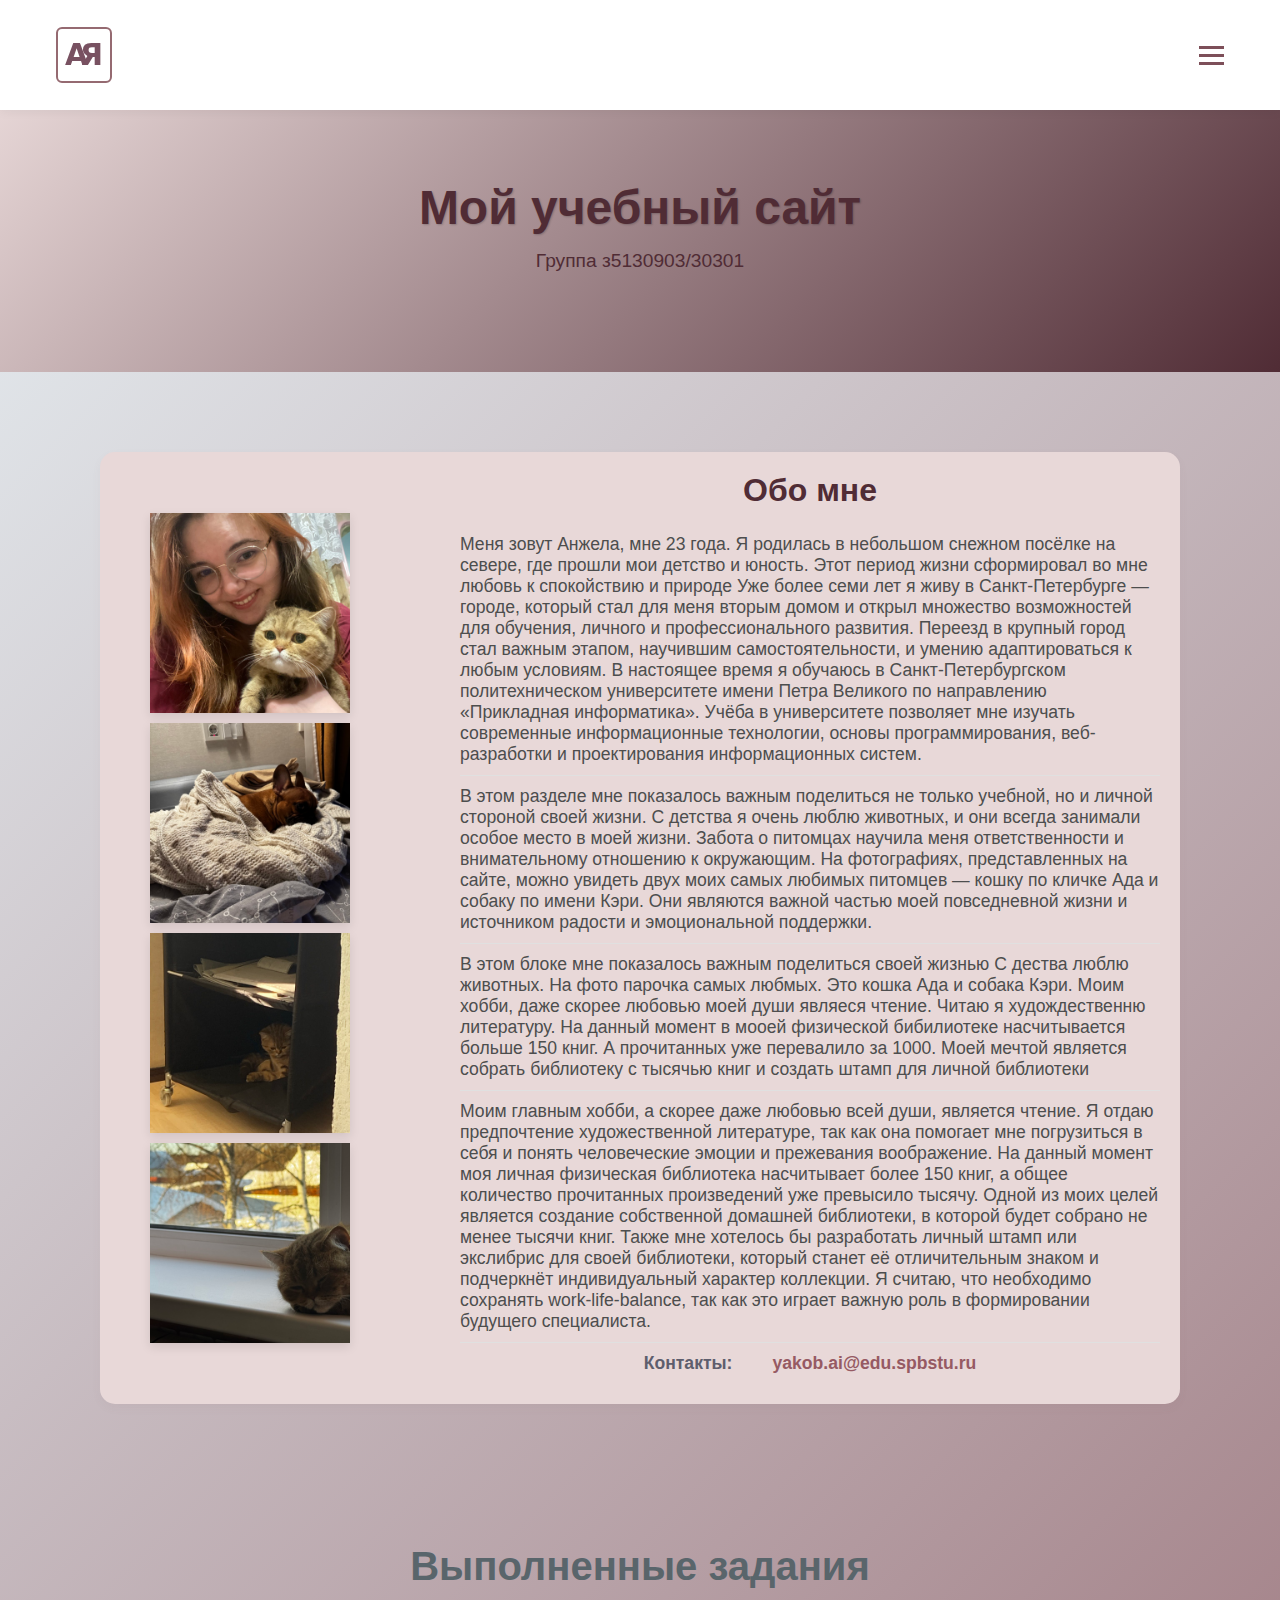
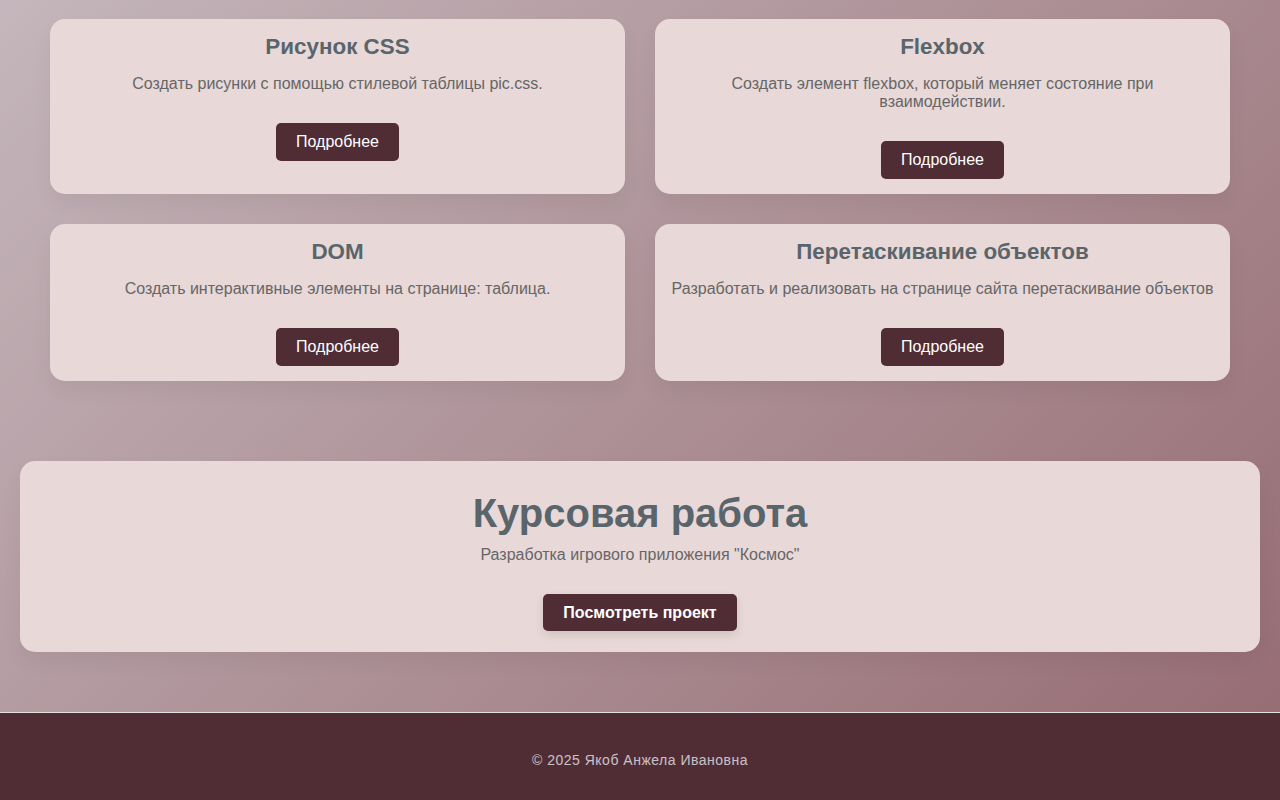
<file: index.html>
<!DOCTYPE html>
<html lang="ru">
<head>
  <meta charset="UTF-8">
  <meta name="viewport" content="width=device-width, initial-scale=1.0">
  <title>Сайт Якоб Анжелы</title>
  <link rel="stylesheet" href="css/style.css">
</head>
<body>
  <header class="header">
    <div class="container">
    <div class="logo">
         <a href="index.html" class="logo-mark">
            <span class="logo-letter a">А</span>
            <span class="logo-letter ya">Я</span>
        </a>
    </div>

   <nav class="burger-menu">
            <button class="burger-toggle">
                <span></span>
                <span></span>
                <span></span>
            </button>
            <ul class="menu-items">
                <li><a href="#about">Обо мне</a></li>
                <li><a href="#tasks">Задания</a></li>
                <li><a href="#project">Курсовая работа</a></li>
            </ul>
    </nav>

    </header>
    <section class="hero-section">
        <h1>Мой учебный сайт</h1>
        <p>Группа з5130903/30301 <br />
        </p>
    </section>

    <section id="about" class="about-section">
        <div class="about-content">
            <div class="about-jpg">
                <img src="assets/me.jpeg" alt="фото">
                <img src="assets/Keri1.jpg" alt="фото1">
                <img src="assets/Ada1.jpg" alt="фото2">
                <img src="assets/ada.jpg" alt="фото3">
            </div>    

            <div class="about-text">
                <ul class="about">
                    <h2>Обо мне</h2>
                </ul>
                <ul class="about-list">
                    <li>Меня зовут Анжела, мне 23 года. Я родилась в небольшом снежном посёлке на севере, где прошли мои детство и юность. 
                        Этот период жизни сформировал во мне любовь к спокойствию и природе Уже более семи лет я живу в Санкт-Петербурге — городе, который стал для меня вторым домом 
                        и открыл множество возможностей для обучения, личного и профессионального развития. 
                        Переезд в крупный город стал важным этапом, научившим самостоятельности, и умению адаптироваться к любым условиям.
                        В настоящее время я обучаюсь в Санкт-Петербургском политехническом университете имени Петра Великого по направлению «Прикладная информатика». 
                        Учёба в университете позволяет мне изучать современные информационные технологии, основы программирования, веб-разработки и проектирования информационных систем.
                    </li>
                    <li>
                        В этом разделе мне показалось важным поделиться не только учебной, но и личной стороной своей жизни. 
                        С детства я очень люблю животных, и они всегда занимали особое место в моей жизни. 
                        Забота о питомцах научила меня ответственности и внимательному отношению к окружающим. 
                        На фотографиях, представленных на сайте, можно увидеть двух моих самых любимых питомцев — 
                        кошку по кличке Ада и собаку по имени Кэри. Они являются важной частью моей повседневной жизни и источником радости и эмоциональной поддержки.
                    </li> 
                    <li>
                        В этом блоке мне показалось важным поделиться своей жизнью
                        С дества люблю животных.  На фото парочка самых любмых. Это кошка Ада и собака Кэри. Моим хобби, даже скорее любовью моей души являеся чтение. Читаю я худождественню литературу. 
                        На данный момент в мооей физической бибилиотеке насчитывается больше 150 книг. А прочитанных уже перевалило за 1000.
                        Моей мечтой является собрать библиотеку с тысячью книг и создать штамп для личной библиотеки
                    </li>  
                    <li>  
                        Моим главным хобби, а скорее даже любовью всей души, является чтение. 
                        Я отдаю предпочтение художественной литературе, так как она помогает мне погрузиться в себя и понять человеческие эмоции и прежевания воображение.
                        На данный момент моя личная физическая библиотека насчитывает более 150 книг, а общее количество прочитанных произведений уже превысило тысячу.
                        Одной из моих целей является создание собственной домашней библиотеки, в которой будет собрано не менее тысячи книг. 
                        Также мне хотелось бы разработать личный штамп или экслибрис для своей библиотеки, который станет её отличительным знаком и подчеркнёт индивидуальный характер коллекции. 
                        Я считаю, что необходимо сохранять work-life-balance, так как это играет важную роль в формировании будущего специалиста.</li>
                    <li><strong>Контакты:</strong> <a
                            href="mailto:yakob.ai@edu.spbstu.ru">yakob.ai@edu.spbstu.ru</a></li>
                </ul>
            </div>
           
        </div>
    </section>


    <section id="tasks" class="task-preview">
        <h2>Выполненные задания</h2>
        <div class="task-grid">
            <div class="task-card">
                <h3>Рисунок CSS</h3>
                <p>Создать рисунки с помощью стилевой таблицы pic.css.</p>
                <a href="page/task2/task2.html" class="button">Подробнее</a>
            </div>
            <div class="task-card">
                <h3>Flexbox</h3>
                <p>Создать элемент flexbox, который меняет состояние при взаимодействии.</p>
                <a href="page/task3/task3.html" class="button">Подробнее</a>
            </div>
            <div class="task-card">
                <h3>DOM</h3>
                <p>Создать интерактивные элементы на странице: таблица.</p>
                <a href="page/task4/task4.html" class="button">Подробнее</a>
            </div>

            <div class="task-card">
                <h3>Перетаскивание объектов </h3>
                <p>Разработать и реализовать на странице сайта перетаскивание объектов</p>
                <a href="page/task5/task5.html" class="button">Подробнее</a>
            </div>

        </div>

        <section id="project" class="course-project">
            <h2>Курсовая работа</h2>
            <p>Разработка игрового приложения "Космос"</p>
            <a href="page/course_project/Game_Iakob_Space/index.html" class=" button">Посмотреть проект</a>
        </section>
    </section>


  <footer class="footer">
    <div class="container">
      <p>© 2025 Якоб Анжела Ивановна</p>
    </div>
  </footer>

    <script src="js/burger.js"></script>
</body>

</html>
</file>
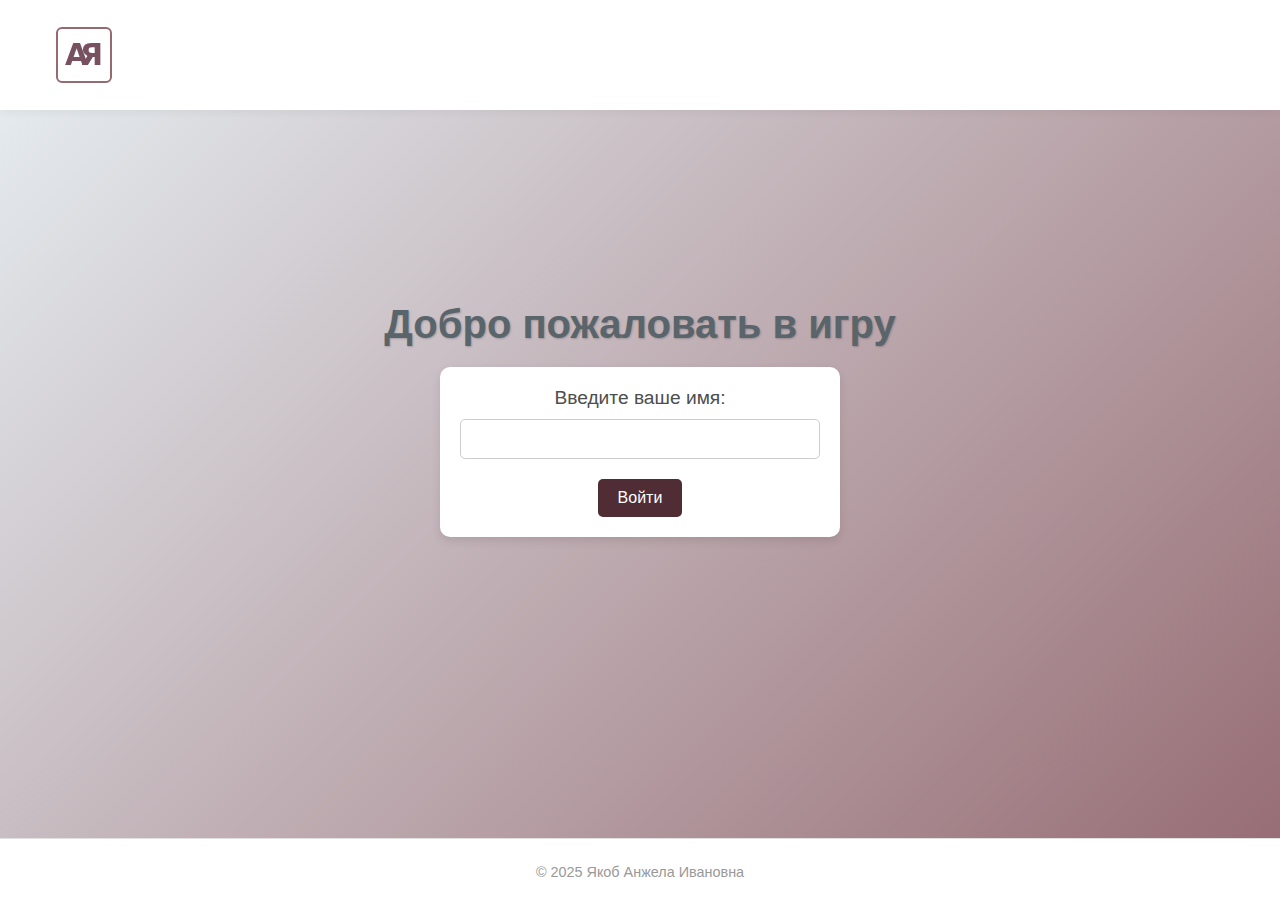
<file: page/course_project/Game_Iakob_Space/index.html>
<!DOCTYPE html>
<html lang="ru">

<head>
    <meta charset="UTF-8">
    <meta name="viewport" content="width=device-width, initial-scale=1.0">
    <title>Сайт Якоб Анжелы</title>
    <link rel="stylesheet" href="css/styles.css">
    
</head>


<body>
    <header class="header">
    <div class="container">
    <div class="logo">
        <a href="../../../index.html" class="logo-mark">
            <span class="logo-letter a">А</span>
            <span class="logo-letter ya">Я</span>
        </a>
    </div>
    </div>
    </header>
    <main>
        <section class="auth-section">
            <h1>Добро пожаловать в игру</h1>
            <form id="auth-form">
                <label for="username">Введите ваше имя:</label>
                <input type="text" id="username" name="username" required minlength="3" maxlength="20">
                <button type="submit">Войти</button>
            </form>
        </section>
    </main>

    <footer>
        <p> © 2025 Якоб Анжела Ивановна</p>
    </footer>
    <script src="js/auth.js"></script>
</body>

</html>
</file>
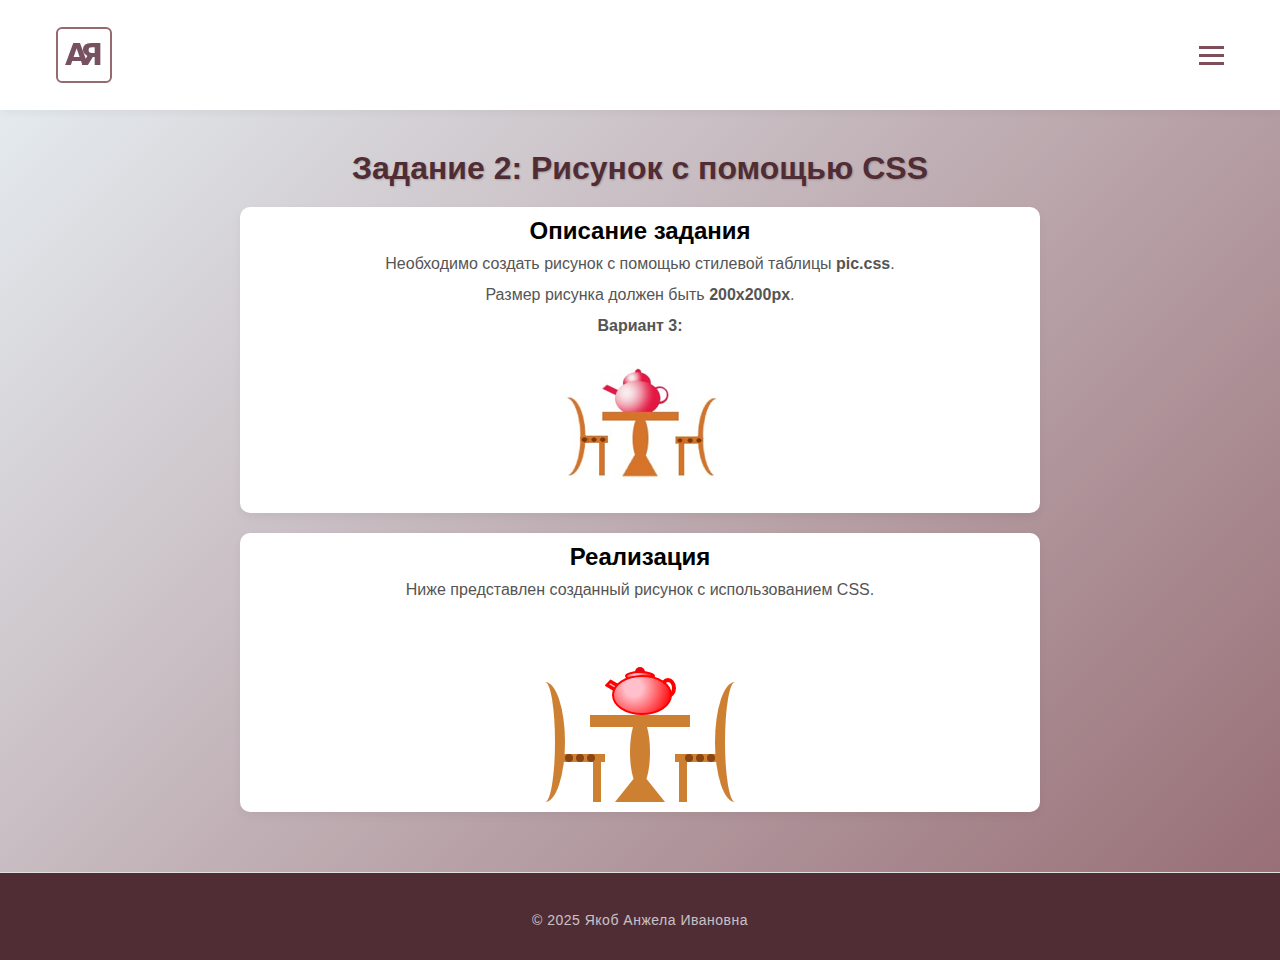
<file: page/task2/task2.html>
<!DOCTYPE html>
<html lang="ru">
<head>
  <meta charset="UTF-8">
  <meta name="viewport" content="width=device-width, initial-scale=1.0">
  <title>Задание 2. Рисунок CSS</title>
  <link rel="stylesheet" href="../../css/style.css">
  <link rel="stylesheet" href="css/task2.css">
  <link rel="stylesheet" href="css/pic.css">
</head>
<body>
  <header class="header">
     <a href="../../index.html" class="logo"></a>
    <div class="container">
    <div class="logo">
       <a href="../../index.html" class="logo-mark">
            <span class="logo-letter a">А</span>
            <span class="logo-letter ya">Я</span>
        </a>
    </div>

   <nav class="burger-menu">
            <button class="burger-toggle">
                <span></span>
                <span></span>
                <span></span>
            </button>
            <ul class="menu-items">
                <li><a href="../../index.html">Главная</a></li>
                <li><a href="../../index.html#about">Обо мне</a></li>
                <li><a href="../../index.html#tasks">Задания</a></li>
                <li><a href="../../index.html#project">Курсовая работа</a></li>
            </ul>
    </nav>
    </header>

  <main id="content" style="margin-top: 150px;margin-bottom: 40px; text-align: center;">
    <h1>Задание 2: Рисунок с помощью CSS</h1>

    <section class="task-description">
        <h2>Описание задания</h2>
        <p>Необходимо создать рисунок с помощью стилевой таблицы <strong>pic.css</strong>.</p>
        <p>Размер рисунка должен быть <strong>200x200px</strong>.</p>
        <p><strong>Вариант 3:</strong></p>
        <img src="../../assets/var3.png" alt="Пример рисунка задания" style="max-width: 200px; margin: 20px auto;">
    </section>

    <section class="task-implementation">
        <h2>Реализация</h2>
        <p>Ниже представлен созданный рисунок с использованием CSS.</p>

<div class="result">    
        <div class="content">
      <div class="chair">
        <div class="chair-back"></div>
        <div class="chair-seat"></div>
        <div class="chair-nails"></div>
        <div class="chair-leg"></div>
      </div>

      <div class="center-group">
        <div class="teapot">
          <div class="teapot-lid-handle"></div>
          <div class="teapot-lid-body"></div>
          <div class="teapot-body">
            <div class="teapot-spout"></div>
            <div class="teapot-volume"></div>
            <div class="teapot-handle"></div>
          </div>
        </div>
        <div class="table">
          <div class="table-top"></div>
          <div class="table-leg"></div>
          <div class="table-stand"></div>
        </div>
      </div>

      <div class="chair chair-mirror">
        <div class="chair-back"></div>
        <div class="chair-seat"></div>
        <div class="chair-nails"></div>
        <div class="chair-leg"></div>
      </div>
    </div>
    
    </section>
  </main>

    <footer class="footer">
        <div class="container">
            <p>© 2025 Якоб Анжела Ивановна</p>
        </div>
    </footer>
    <script src="../../js/burger.js"></script>
</body>

</html>
</file>
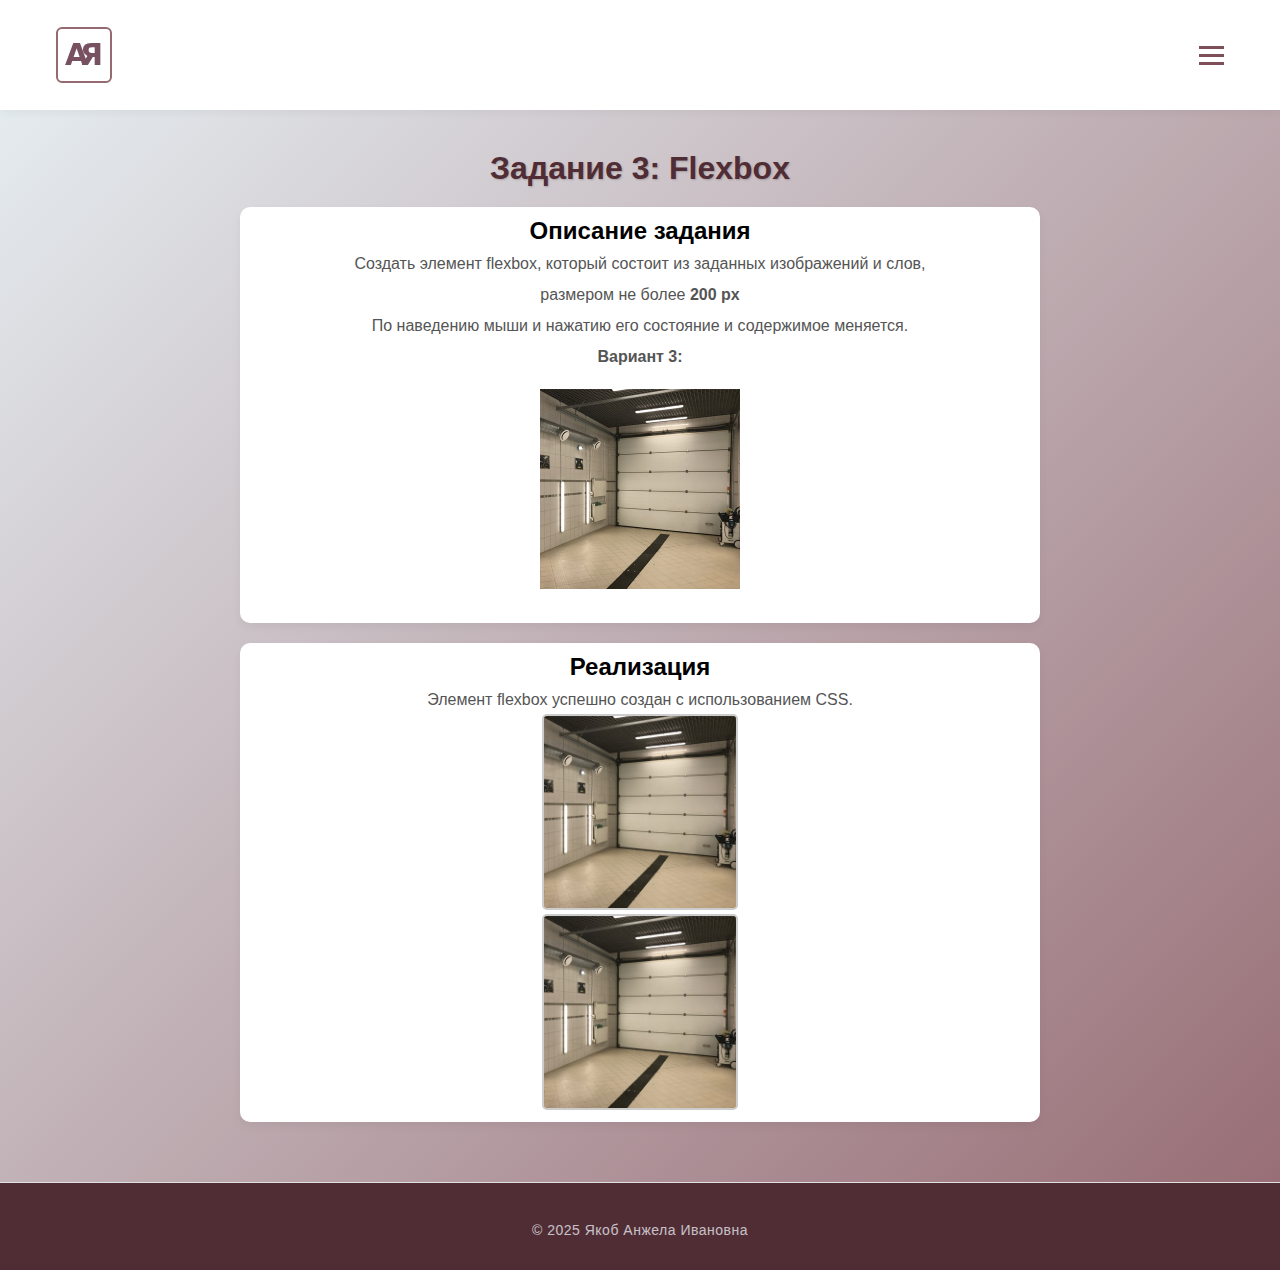
<file: page/task3/task3.html>
<!DOCTYPE html>
<html lang="ru">
<head>
    <meta charset="UTF-8">
    <meta name="viewport" content="width=device-width, initial-scale=1.0">
    <title>Задание 3. Flexbox </title>
    <link rel="stylesheet" href="../../css/style.css">
    <link rel="stylesheet" href="css/task3.css">
</head>
<body>
    <header class="header">
        <div class="container">
        <div class="logo">
            <a href="../../index.html" class="logo-mark">
                <span class="logo-letter a">А</span>
                <span class="logo-letter ya">Я</span>
            </a>
        </div>

   <nav class="burger-menu">
            <button class="burger-toggle">
                <span></span>
                <span></span>
                <span></span>
            </button>
            <ul class="menu-items">
                <li><a href="../../index.html">Главная</a></li>
                <li><a href="../../index.html#about">Обо мне</a></li>
                <li><a href="../../index.html#tasks">Задания</a></li>
                <li><a href="../../index.html#project">Курсовая работа</a></li>
            </ul>
    </nav>
    </div>
    </header>

  <main id="content" style="margin-top: 150px;margin-bottom: 40px; text-align: center;">
    <h1>Задание 3: Flexbox</h1>

    <section class="task-description">
        <h2>Описание задания</h2>
        
        <p>Создать элемент flexbox, который состоит  из заданных изображений и слов,</p> 
        <p> размером не более <strong>200 px</strong></p> 
        <p> По наведению мыши и нажатию его состояние и содержимое меняется.</p>   
        <p><strong>Вариант 3:</strong></p>
        <img src="image/garage.jpg" alt="Пример рисунка задания" style="max-width: 200px; margin: 20px auto;">
    </section>

    <section class="task-implementation">
        <h2>Реализация</h2>
        <p>Элемент flexbox успешно создан с использованием CSS.</p>

    <div class="result">     
        <div class="garage-flex">
        <div class="garage">
           
            <img src="image/avto2.png" alt="Первая машина" class="car1">
            <img src="image/avto3.png" alt="Вторая машина" class="car2">
            <div class="text1">Автомойка "Чистюля"</div>
            <div class="text2">Самая быстрая автомойка</div>
        </div>

  </div>
  </div>
   <div class="result">     
        <div class="garage-flex">
        <div class="garage">
           
            <img src="image/avto2.png" alt="Первая машина" class="car1">
            <img src="image/avto3.png" alt="Вторая машина" class="car2">
            <div class="text1">Автомойка "Чистюля"</div>
            <div class="text2">Самая быстрая автомойка</div>
        </div>

  </div>
  </div>
  </section>
  </main>

    <footer class="footer">
        <div class="container">
            <p>© 2025 Якоб Анжела Ивановна</p>
        </div>
    </footer>
    <script src="../../js/burger.js"></script>
</body>

</html>
</file>
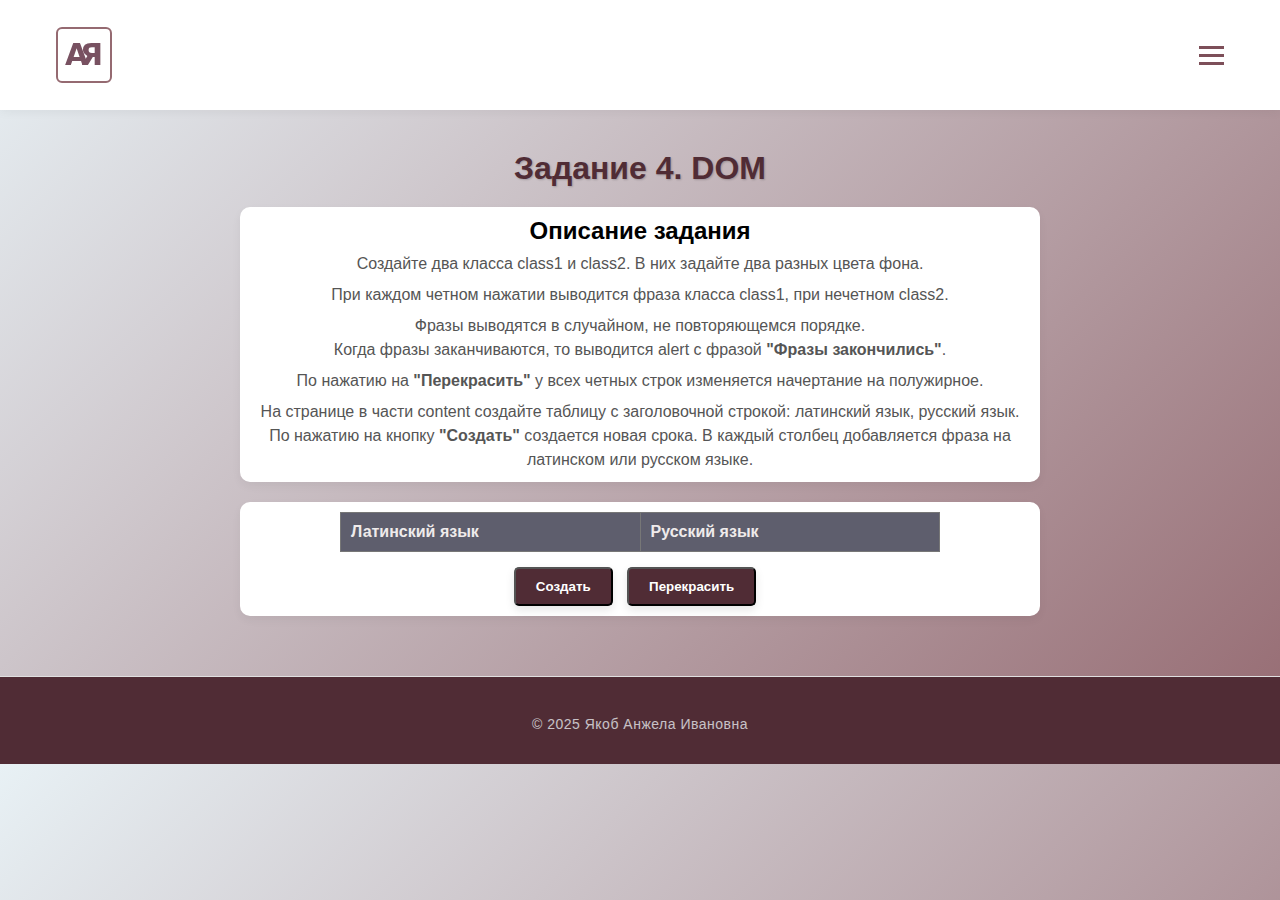
<file: page/task4/task4.html>
<!DOCTYPE html>
<html lang="ru">
<head>
  <meta charset="UTF-8">
  <meta name="viewport" content="width=device-width, initial-scale=1.0">
  <title>Задание 4. DOM</title>
  <link rel="stylesheet" href="../../css/style.css">
  <link rel="stylesheet" href="css/task4.css">
</head>

<body>
    <header class="header">
    <div class="container">
    <div class="logo">
        <a href="../../index.html" class="logo-mark">
            <span class="logo-letter a">А</span>
            <span class="logo-letter ya">Я</span>
        </a>
    </div>

   <nav class="burger-menu">
            <button class="burger-toggle">
                <span></span>
                <span></span>
                <span></span>
            </button>
            <ul class="menu-items">
                <li><a href="../../index.html">Главная</a></li>
                <li><a href="../../index.html#about">Обо мне</a></li>
                <li><a href="../../index.html#tasks">Задания</a></li>
                <li><a href="../../index.html#project">Курсовая работа</a></li>
            </ul>
    </nav>
    </div>
    </header>

    
  <main id="task" style="margin-top: 150px;margin-bottom: 40px; text-align: center;">
        <h1>Задание 4. DOM</h1>
        <section class="task-description">
            <h2>Описание задания</h2>
            
            <p>Создайте два класса class1 и class2. В них задайте два разных цвета фона. </p>
            <p>При каждом четном нажатии выводится фраза класса class1, при нечетном class2.</p>
            <p>Фразы выводятся в случайном, не повторяющемся порядке. <br /> Когда фразы заканчиваются, то выводится
                alert c фразой <strong>"Фразы закончились"</strong>.</p>
            <p>По нажатию на <strong>"Перекрасить"</strong> у всех четных строк изменяется начертание на полужирное.</p>
            <p>На странице в части content создайте таблицу с заголовочной строкой: латинский язык, русский язык. <br /> 
                По нажатию на кнопку <strong>"Создать"</strong> создается новая срока. В каждый столбец добавляется фраза на латинском или русском языке. </p>
        </section>

        <section class="task-implementation">  
<div id="content">
    <table>
        <thead>
            <tr>
                <th>Латинский язык</th>
                <th>Русский язык</th>
            </tr>
        </thead>
        <tbody id="tableBody">
        </tbody>
    </table>

    <button id="createBtn">Создать</button>
    <button id="styleBtn">Перекрасить</button>
</div>
 </section>
 </main>

    <footer class="footer">
        <div class="container">
            <p>© 2025 Якоб Анжела Ивановна</p>
        </div>
    </footer>
    <script src="js/script.js"></script>
    <script src="../../js/burger.js"></script>
</body>

</html>
</file>
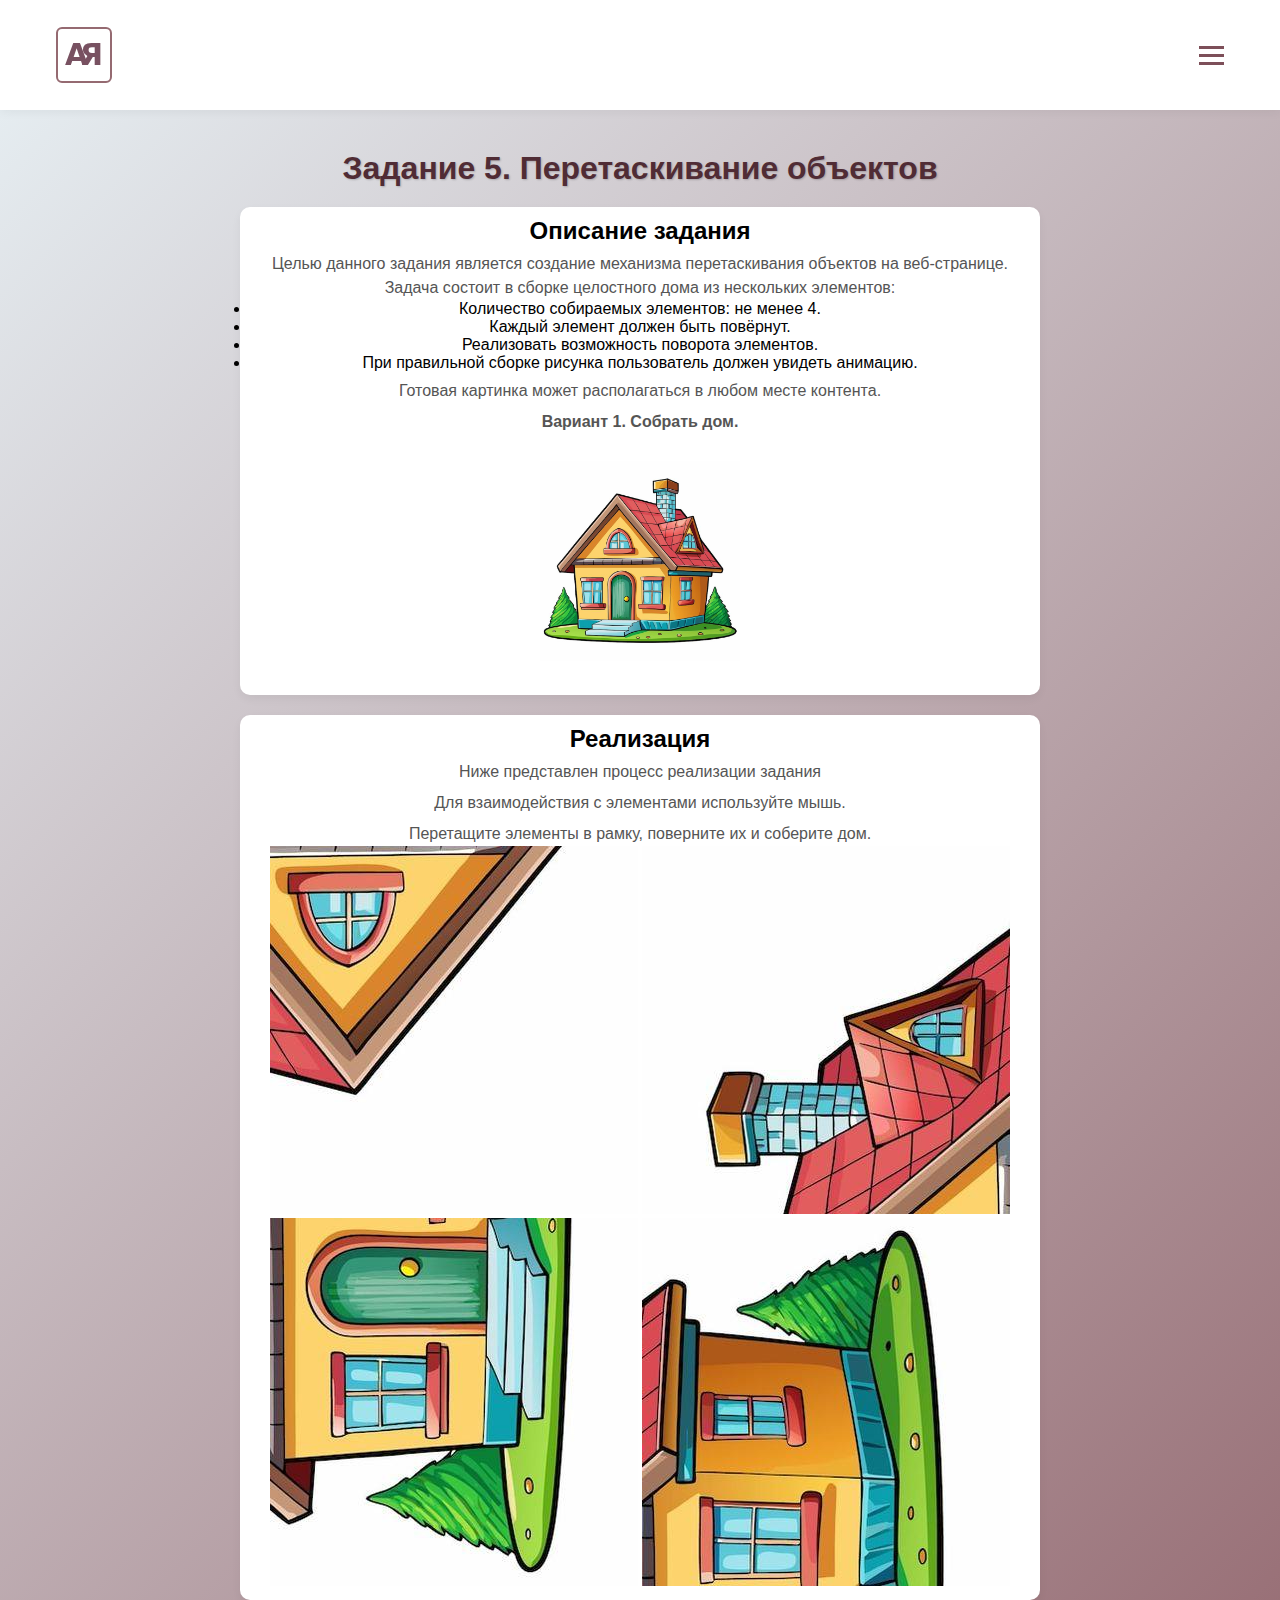
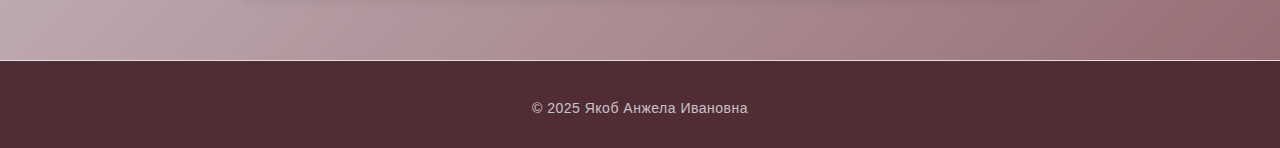
<file: page/task5/task5.html>
<!DOCTYPE html>
<html lang="ru">
<head>
  <meta charset="UTF-8">
  <meta name="viewport" content="width=device-width, initial-scale=1.0">
  <title>Задание 5. Перетаскивание объектов</title>
  <link rel="stylesheet" href="../../css/style.css">
  <link rel="stylesheet" href="css/task5.css">
</head>
<body>
  <header class="header">
    <div class="container">
    <div class="logo">
         <a href="../../index.html" class="logo-mark">
            <span class="logo-letter a">А</span>
            <span class="logo-letter ya">Я</span>
        </a>
    </div>

   <nav class="burger-menu">
            <button class="burger-toggle">
                <span></span>
                <span></span>
                <span></span>
            </button>
            <ul class="menu-items">
                <li><a href="../../index.html">Главная</a></li>
                <li><a href="../../index.html#about">Обо мне</a></li>
                <li><a href="../../index.html#tasks">Задания</a></li>
                <li><a href="../../index.html#project">Курсовая работа</a></li>
            </ul>
    </nav>
    </header>
    </div>

  <main id="content" style="margin-top: 150px;margin-bottom: 40px; text-align: center;">
    <h1>Задание 5. Перетаскивание объектов</h1>

    <section class="task-description">
        <h2>Описание задания</h2>
       <p>Целью данного задания является создание механизма перетаскивания объектов на веб-странице.  
        <br />
        Задача состоит в сборке целостного дома из нескольких элементов:</p>
            <ul>
                <li>Количество собираемых элементов: не менее 4.</li>
                <li>Каждый элемент должен быть повёрнут.</li>
                <li>Реализовать возможность поворота элементов.</li>
                <li>При правильной сборке рисунка пользователь должен увидеть анимацию.</li>
            </ul>
            <p>Готовая картинка может располагаться в любом месте контента.</p>
            <p><strong>Вариант 1. Собрать дом.</strong></p>
        <p><strong></strong></p>
        <img src="../task5/image/дом.jpg" alt="Пример рисунка задания" style="max-width: 200px; margin: 20px auto;">
    </section>

        <section class="task-implementation">
            <h2>Реализация</h2>
            <p>Ниже представлен процесс реализации задания</p>
            <p>Для взаимодействия с элементами используйте мышь.</p>

            <div id="instructions">
                <p>Перетащите элементы в рамку, поверните их и соберите дом.</p>
            </div>
            <div id="game-container">
                <img src="image/1.jpg" id="block1" class="piece" draggable="true" alt="Часть пазла">
                <img src="image/2.jpg" id="block2" class="piece" draggable="true" alt="Часть пазла">
                <img src="image/3.jpg" id="block3" class="piece" draggable="true" alt="Часть пазла">
                <img src="image/4.jpg" id="block4" class="piece" draggable="true" alt="Часть пазла">
                <div id="target-area">
                </div>
                <div id="feedback" style="display: none;"></div>
            </div>
        </section>

    </main>


    <footer class="footer">
        <div class="container">
            <p>© 2025 Якоб Анжела Ивановна</p>
        </div>
    </footer>
     <script src="js/script.js"></script>
    <script src="../../js/burger.js"></script>
</body>

</html>
</file>
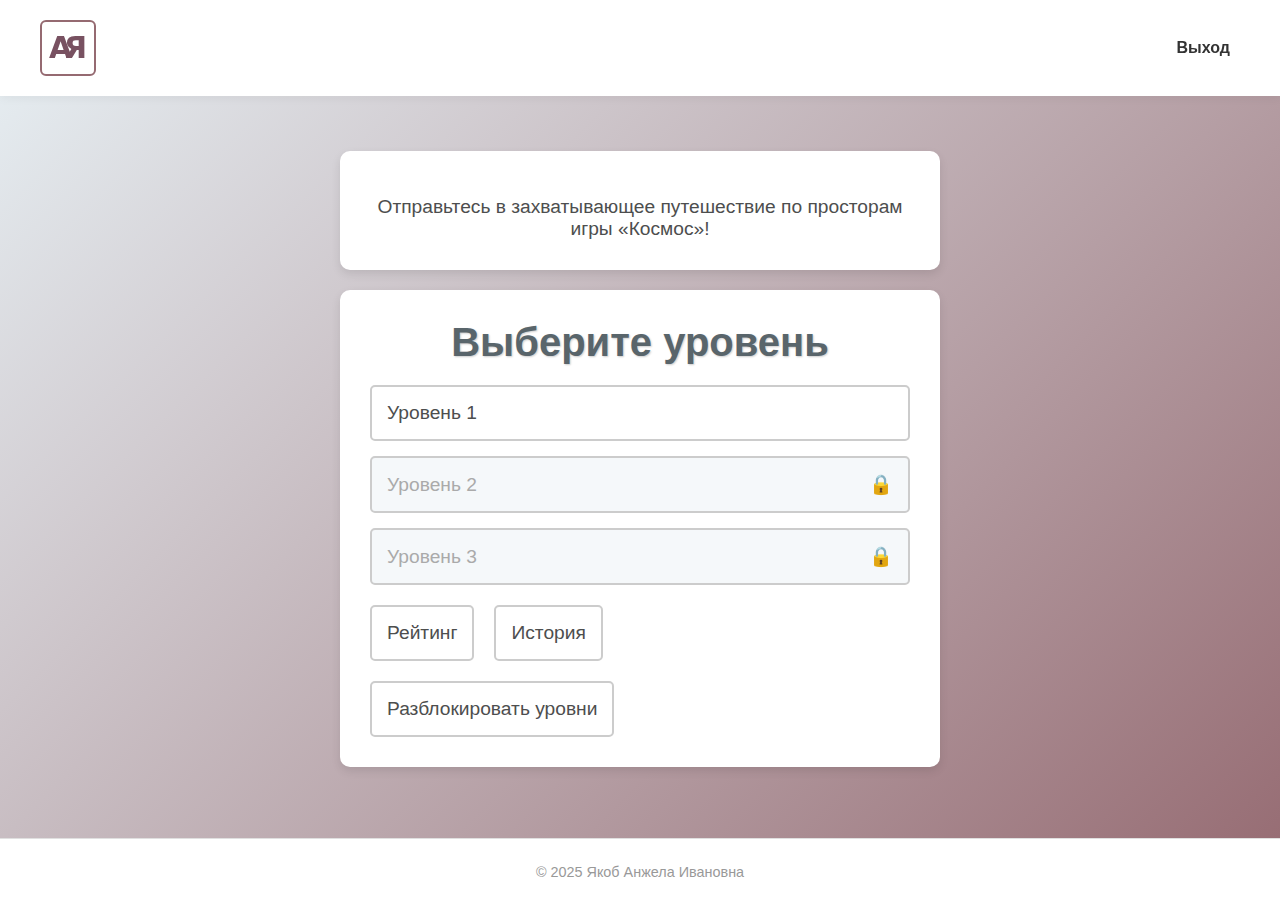
<file: page/course_project/Game_Iakob_Space/page/game.html>
<!DOCTYPE html>
<html lang="ru">

<head>
    <meta charset="UTF-8">
    <meta name="viewport" content="width=device-width, initial-scale=1.0">
    <title>Космос</title>
    <link rel="stylesheet" href="../css/styles.css">
</head>

<body>
    <header>
        <a href="../../../../index.html" class="logo-mark">
            <span class="logo-letter a">А</span>
            <span class="logo-letter ya">Я</span>
        </a>
        <nav>
            <ul>
                <li><a id="logout-button" href="../index.html">Выход</a></li>
            </ul>
        </nav>
    </header>

    <main>
        <section class=" welcome">
            <h1 id="greeting"> </h1>
            <p>Отправьтесь в захватывающее путешествие по просторам игры «Космос»!</p>
        </section>
        <section class="menu">
            <h1>Выберите уровень</h1>
            <div class="levels">
                <button id="level1-button">Уровень 1</button>
                <button id="level2-button" class="locked">Уровень 2 <span>🔒</span></button>
                <button id="level3-button" class="locked">Уровень 3 <span>🔒</span></button>
            </div>
            <div class="buttons-link">
                <button id="rating-button" onclick="window.location.href='rating.html'">Рейтинг</button>
                <button id="rating-button" onclick="window.location.href='history.html'">История</button>

            </div>
            <button id="unlock-all-button" style="margin-top: 20px;">Разблокировать уровни</button>
        </section>
    </main>

    <footer>
        <p>© 2025 Якоб Анжела Ивановна</p>
    </footer>
    <script src="../js/menu.js"></script>
</body>

</html>
</file>
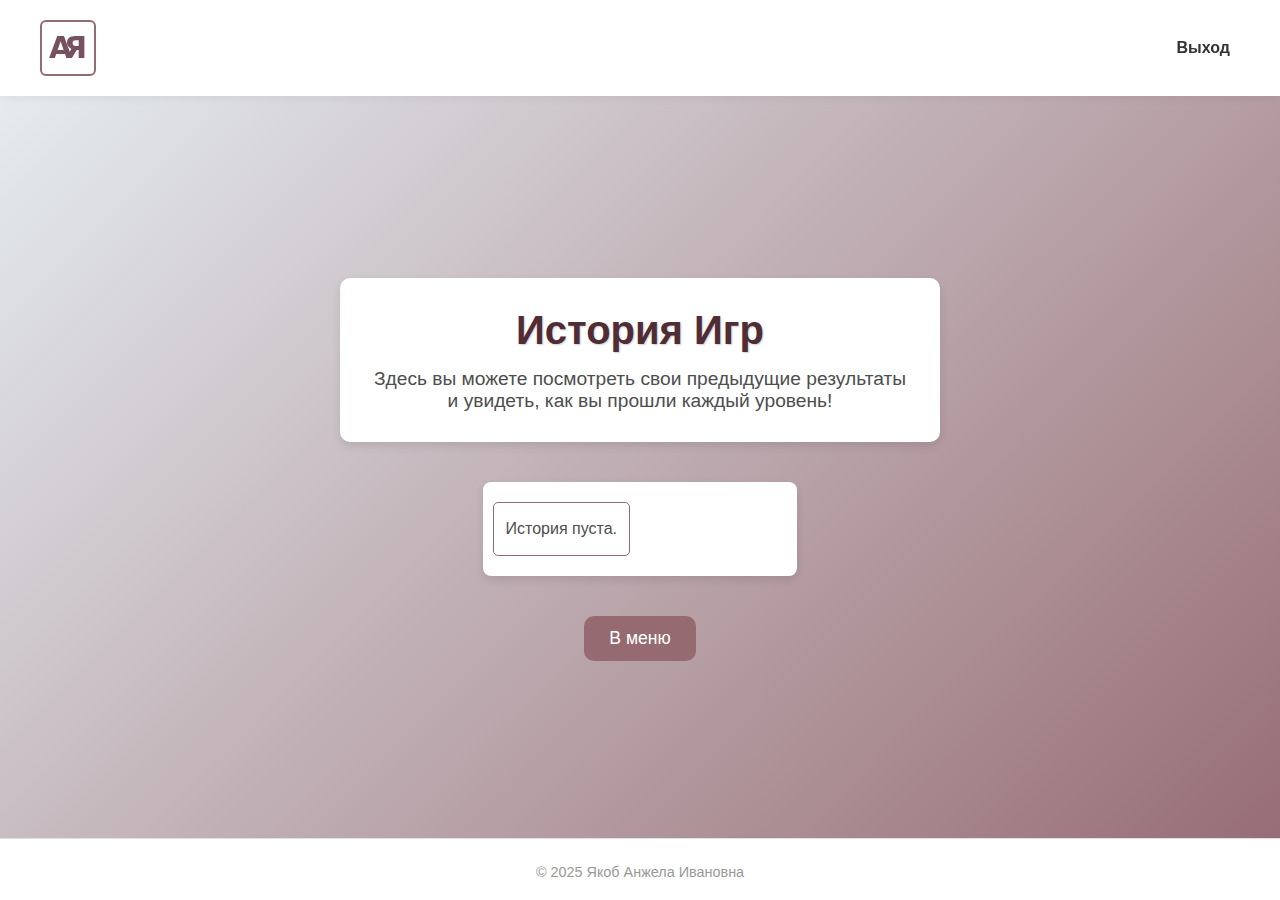
<file: page/course_project/Game_Iakob_Space/page/history.html>
<!DOCTYPE html>
<html lang="ru">

<head>
    <meta charset="UTF-8">
    <meta name="viewport" content="width=device-width, initial-scale=1.0">
    <title>История Игр</title>
    <link rel="stylesheet" href="../css/styles.css">
</head>

<body>
    <header>
         <a href="../../../../index.html" class="logo-mark">
            <span class="logo-letter a">А</span>
            <span class="logo-letter ya">Я</span>
        </a>
        <nav>
            <ul>
                <li><a id="logout-button" href="../index.html">Выход</a></li>
            </ul>
        </nav>
    </header>

    <main>
        <section class="welcome">
            <h1>История Игр</h1>
            <p>Здесь вы можете посмотреть свои предыдущие результаты и увидеть, как вы прошли каждый уровень!</p>
        </section>

        <section class="history">
            <div id="history-container"></div>
            <div id="grid-answers-container"></div>

            <button id="clear-history">Удалить историю</button>
            <button id="menu-button" class="action-button" onclick="window.location.href='game.html'">В меню</button>
        </section>
    </main>
    <!-- Модальное окно -->
    <div id="game-detail-modal" class="modal">
        <div class="modal-content">
            <span class="close">&times;</span>
            <table id="game-detail-table">
                <thead>
                    <tr>
                        <th>Вопрос</th>
                        <th>Ваш ответ</th>
                        <th>Правильный ответ</th>
                    </tr>
                </thead>
                <tbody>
                </tbody>
            </table>
        </div>
    </div>

    <footer>
        <p>© 2025 Якоб Анжела Ивановна</p>
    </footer>
    
    <script src="../js/logout.js"></script>

    <script src="../js/history.js"></script>
</body>

</html>
</file>
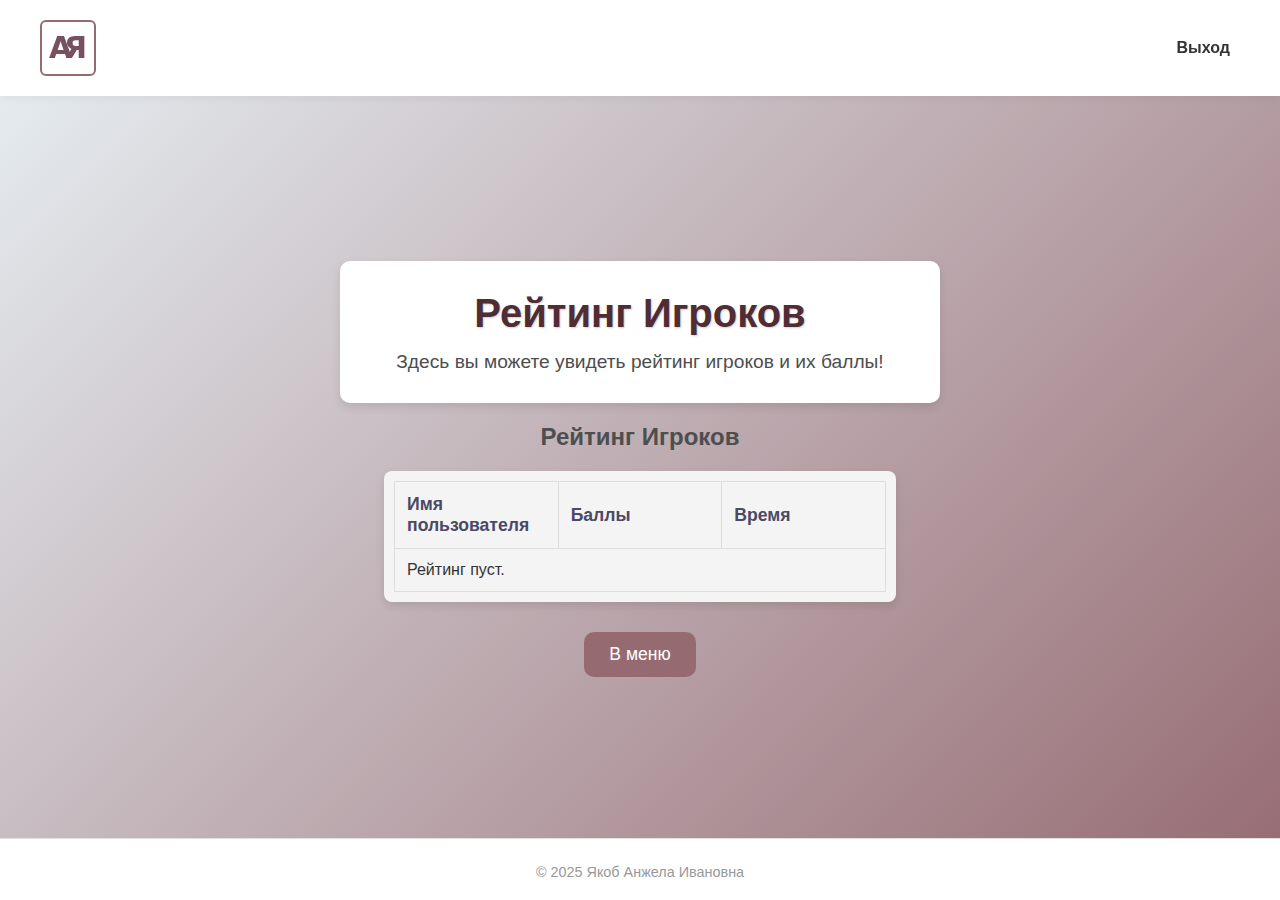
<file: page/course_project/Game_Iakob_Space/page/rating.html>
<!DOCTYPE html>
<html lang="ru">

<head>
    <meta charset="UTF-8">
    <meta name="viewport" content="width=device-width, initial-scale=1.0">
    <title>Рейтинг Игроков</title>
    <link rel="stylesheet" href="../css/styles.css">
</head>

<body>
    <header>
         <a href="../../../../index.html" class="logo-mark">
            <span class="logo-letter a">А</span>
            <span class="logo-letter ya">Я</span>
        </a>
        <nav>
            <ul>
                <li><a id="logout-button" href="../index.html">Выход</a></li>
            </ul>
        </nav>
    </header>

    <main>
        <section class="welcome">
            <h1>Рейтинг Игроков</h1>
            <p>Здесь вы можете увидеть рейтинг игроков и их баллы!</p>
        </section>

        <section class="ranking">
            <h2>Рейтинг Игроков</h2>
            <div id="ranking-container">
                <table id="ranking-table">
                    <thead>
                        <tr>
                            <th>Имя пользователя</th>
                            <th>Баллы</th>
                            <th>Время</th>
                        </tr>
                    </thead>
                    <tbody>

                    </tbody>
                </table>
            </div>

        </section>

        <button id="menu-button" class="action-button" onclick="window.location.href='game.html'">В меню</button>
    </main>

    <footer>
        <p>© 2025 Якоб Анжела Ивановна</p>
    </footer>

    <script src="../js/rating.js"></script>

</body>

</html>
</file>
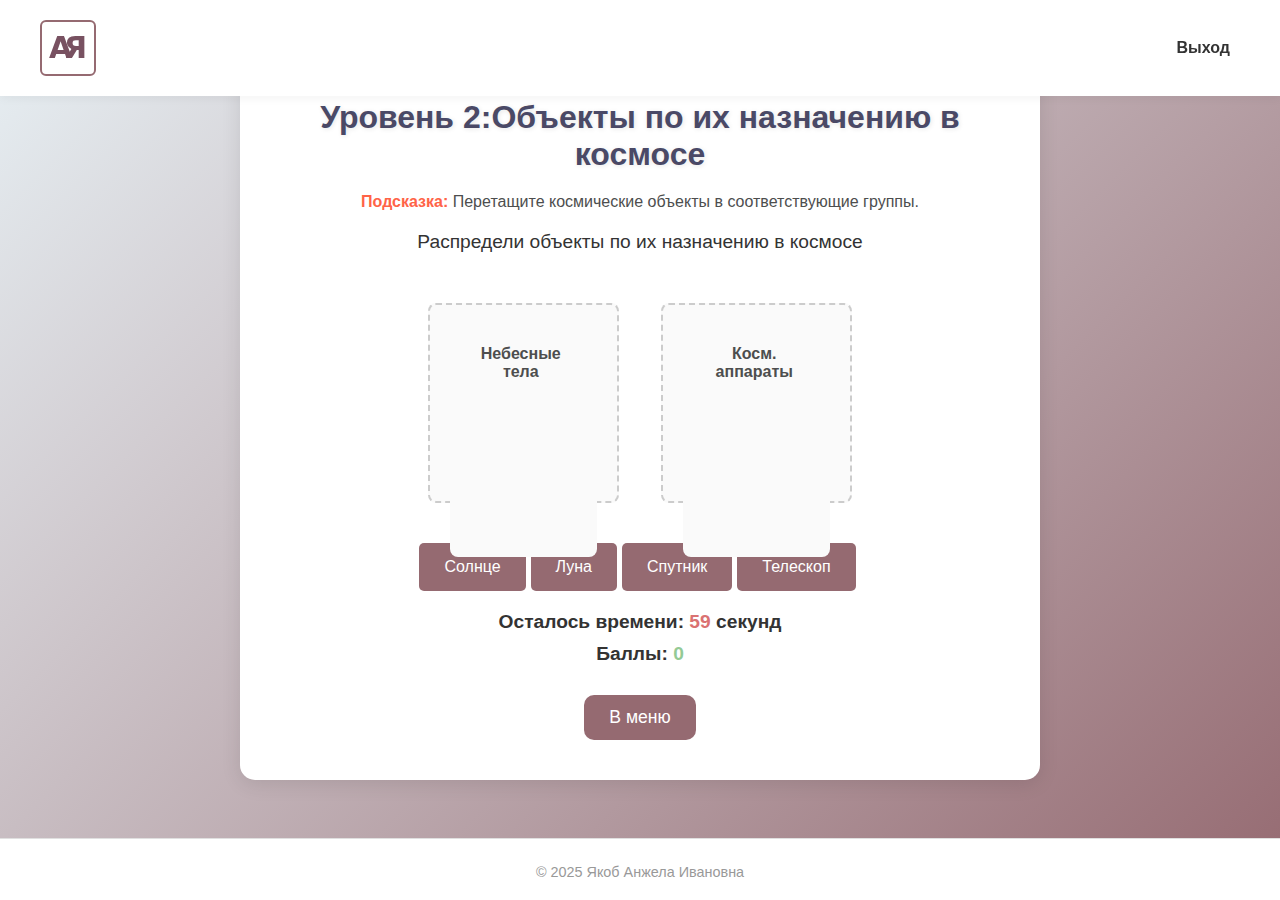
<file: page/course_project/Game_Iakob_Space/page/level/level2.html>
<!DOCTYPE html>
<html lang="ru">

<head>
    <meta charset="UTF-8">
    <meta name="viewport" content="width=device-width, initial-scale=1.0">
    <title>Уровень 2 - Сайт Якоб Анжелы</title>
    <link rel="stylesheet" href="../../css/styles.css">
</head>

<body>
    <header>
        <a href="../../../../../index.html" class="logo-mark">
            <span class="logo-letter a">А</span>
            <span class="logo-letter ya">Я</span>
        </a>
        <nav>
            <ul>
                <li><a id="logout-button" href="../../index.html">Выход</a></li>
            </ul>
        </nav>
    </header>

    <main>
        <section class="game-level" id="level-2">
            <h1>Уровень 2:Объекты по их назначению в космосе</h1>
            <div id="hint" class="hint" style="display: none;"></div>
            <div id="game-area" class="game-area"></div>

            <p id="timer">Осталось времени: <span id="time-left">60</span> секунд</p>
            <p id="score">Баллы: <span id="score-value">0</span></p>
            <div class="buttons">
                <button id="retry" class="action-button" style="display: none;">Пройти уровень заново</button>
                <button id="menu-button" class="action-button" onclick="window.location.href='../game.html'">В
                    меню</button>
                <button id="next-level" class="action-button" style="display: none;">Перейти к уровню 3</button>
            </div>
        </section>
    </main>

    <footer>
        <p>© 2025 Якоб Анжела Ивановна</p>
    </footer>

    <script src="../../js/level2.js"></script>
</body>

</html>
</file>
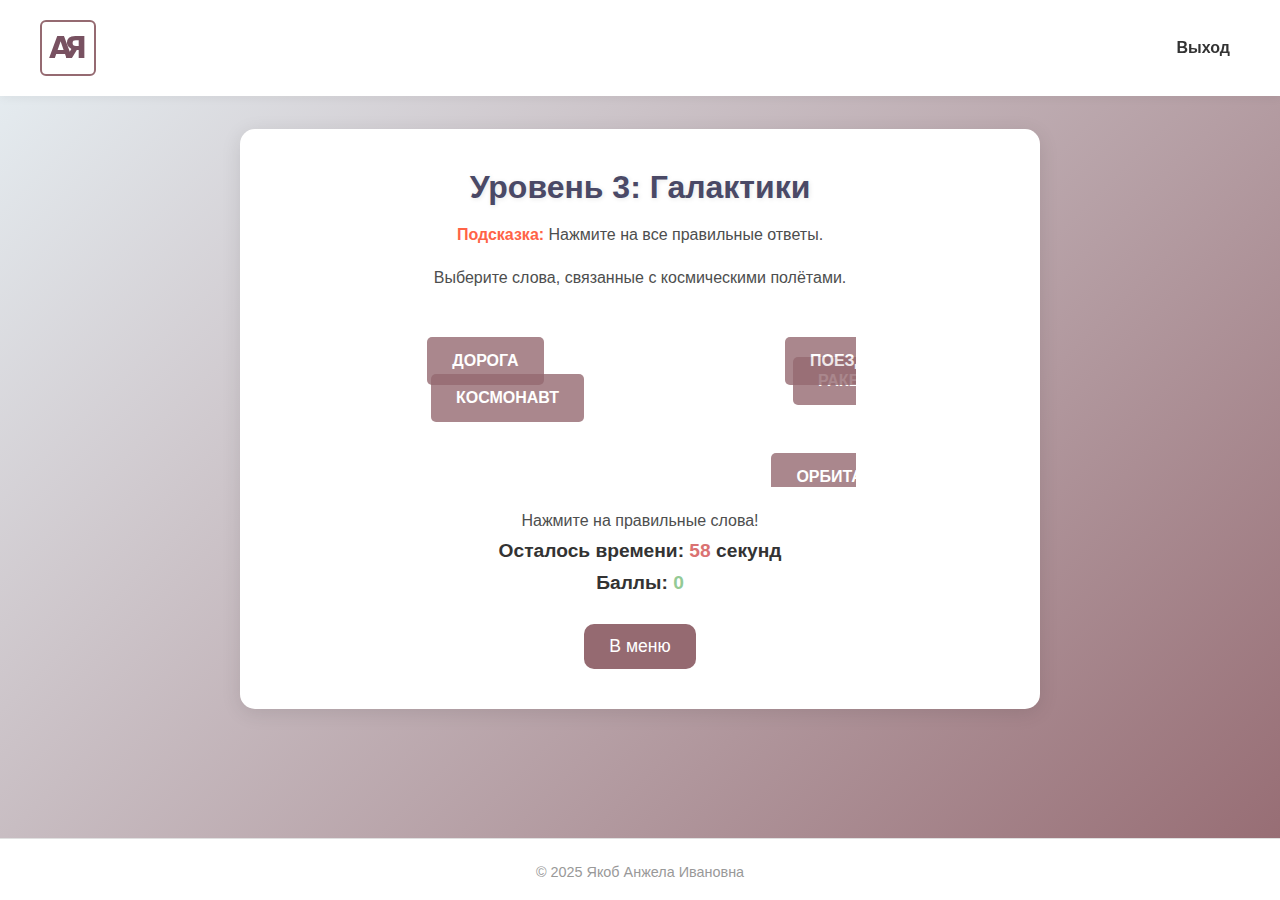
<file: page/course_project/Game_Iakob_Space/page/level/level3.html>
<!DOCTYPE html>
<html lang="ru">

<head>
    <meta charset="UTF-8">
    <meta name="viewport" content="width=device-width, initial-scale=1.0">
    <title>Уровень 3 - Космос</title>
    <link rel="icon" href="../../../../../assets/logo.png" type="image/x-icon">
    <link rel="stylesheet" href="../../css/styles.css">
</head>

<body>
    <header>
       <a href="../../../../../index.html" class="logo-mark">
            <span class="logo-letter a">А</span>
            <span class="logo-letter ya">Я</span>
        </a>
        <nav>
            <ul>
                <li><a id="logout-button" href="../../index.html">Выход</a></li>
            </ul>
        </nav>
    </header>

    <main>
        <section class="game-level" id="level-3">
            <h1>Уровень 3: Галактики </h1>
            <div id="hint" class="hint" style="display: none;"></div>
            <div id="game-area" class="game-area"></div>
            <p id="timer">Осталось времени: <span id="time-left">60</span> секунд</p>
            <p id="score">Баллы: <span id="score-value">0</span></p>
            <div class="buttons">
                <button id="retry" class="action-button" style="display: none;">Пройти уровень заново</button>
                <button id="menu-button" class="action-button" onclick="window.location.href='../game.html'">В
                    меню</button>
            </div>
        </section>
    </main>

    <footer>
        <p>© 2025 Якоб Анжела Ивановна</p>
    </footer>

    <script src="../../js/level3.js"></script>
</body>

</html>
</file>
<file: css/style.css>
/* Сброс отступов */
* {
  margin: 0;
  padding: 0;
  box-sizing: border-box;
  font-family: 'Arial', sans-serif;
}

/* Общие стили */
html,
body {
  height: auto;
  display: flex;
  flex-direction: column;
  background: linear-gradient(135deg, #e8f1f5, #956a71);
  scroll-behavior: smooth;
}

h1 {
    font-size: 2em;
    color: #502c35;
    text-shadow: 1px 1px 2px rgba(0, 0, 0, 0.2);
}

/*отступы между строк*/
p {
  margin-top: 7px;
}

/* Контейнер */
.container {
  margin: 0 auto;
  padding: 0 16px;
}

/* HEADER */
.header {
  padding: 20px 40px;
  background-color: #ffffff;
  box-shadow: 0 2px 10px rgba(0, 0, 0, 0.05);
  position: fixed;
  width: 100%;
  top: 0;
  z-index: 1000;
}

.header .container {
  display: flex;
  justify-content: space-between;
  align-items: center;
  height: 70px;
}

/* ЛОГОТИП (ТОЛЬКО CSS) */
.logo {
  display: flex;
  align-items: center;
  gap: 40px;
}

/* CSS-ЛОГОТИП: МОНОГРАММА А + Я */


.logo-mark {
  border-radius: 6px;
  width: 56px;
  height: 56px;
  border: 2px solid #956a71;
  position: relative;
  display: flex;
  align-items: center;
  justify-content: center;
}

.logo-letter {
  position: absolute;
  font-weight: 700;
  font-size: 30px;
  line-height: 1;
  font-family: system-ui, -apple-system, sans-serif;
  color: #785161;
}

.logo-letter.a {
  left: 7px;
  top: 50%;
  transform: translateY(-50%);
}

.logo-letter.ya {
  right: 7px;
  top: 50%;
  transform: translateY(-50%);
}


.logo-text {
  font-size: 18px;
  font-weight: 600;
  letter-spacing: 0.4px;
}


.burger-menu {
  position: relative;
}

.burger-toggle {
  display: flex;
  flex-direction: column;
  gap: 5px;
  border: none;
  background: none;
  cursor: pointer;
}

.burger-toggle span {
  width: 25px;
  height: 3px;
  background-color: #7d4f59;
  transition: transform 0.3s, opacity 0.3s;
}

.burger-toggle.open span:nth-child(1) {
  transform: rotate(40deg);
  position: relative;
  top: 8px;
}

.burger-toggle.open span:nth-child(2) {
  opacity: 0;
}

.burger-toggle.open span:nth-child(3) {
  transform: rotate(-40deg);
  position: relative;
  top: -6px;
}

.menu-items {
  display: none;
  flex-direction: column;
  position: absolute;
  top: 100%;
  right: 0;
  background-color: #ffffff;
  box-shadow: 0 2px 10px rgba(0, 0, 0, 0.1);
  list-style: none;
  margin: 0;
  padding: 20px;
}

.menu-items li {
  margin: 5px 0;
  list-style-type: none;
}

.menu-items a {
  text-decoration: none;
  color: #444;
  font-weight: bold;
  padding: 5px 10px;
  display: block;
  transition: color 0.3s;
}

.menu-items a:hover {
  color: #b51628f5;
}

.burger-menu.open .menu-items {
  display: flex;
}

.hero-section {
  padding: 100px 20px;
  text-align: center;
  background: linear-gradient(135deg, #e8d8d8, #502c35);
  color: #502c35;
  margin-top: 80px;
}

.hero-section h1 {
  font-size: 3em;
  font-weight: bold;
  margin-bottom: 15px;
}

.hero-section p {
  font-size: 1.2em;
}

.about-section {
  display: flex;
  justify-content: center;
  padding: 80px 20px;
  text-align: left;
}

.about{
  text-align: center;  
}

.about-content {
  display: flex;
  align-items: center;
  background-color: #e8d8d8;
  padding: 20px;
  border-radius: 15px;
  box-shadow: 0 4px 10px rgba(139, 90, 90, 0.05);
  max-width: 1200px;
  gap: 80px;
}

.about-content img {
  width: 200px;
  height: 200px;
  object-fit: cover;
  box-shadow: 0 4px 10px rgba(0, 0, 0, 0.1);
}

.about-jpg{
  display: flex;
  flex-direction: column;
  align-items: center;
  gap: 10px;
  flex: 0 0 260px;
}

.about-text {
  max-width: 700px;
}

/*обо мне*/
.about-text h2 {
  font-size: 2em;
  color: #502c35;
  margin-bottom: 15px;
}

.about-list {
  list-style: none;
  padding: 0;
  margin: 0;
}

.about-list li {
  font-size: 1.1em;
  color: #4d4e4e;
  padding: 10px 0;
  border-bottom: 1px solid #e0e0e0;
  display: flex;
  justify-content: center;
}

.about-list li:last-child {
  border-bottom: none;
}

.about-list strong {
  color: #5e5e6d;
  margin-right: 40px;
}

.about-content a {
  color: #965a63;
  text-decoration: none;
  font-weight: bold;
  transition: color 0.3s;
}

.about-content a:hover {
  color: #4a0b67;
}

.task-preview {
  padding: 60px 20px;
  text-align: center;
}

.task-preview h2 {
  font-size: 2.5em;
  color: #59656b;
  margin-bottom: 30px;
}

.task-grid {
  display: grid;
  grid-template-columns: repeat(2, 1fr);
  gap: 30px;
  padding: 0 30px;
}

.task-card {
  background-color: #e8d8d8;
  border-radius: 15px;
  box-shadow: 0 10px 20px rgba(0, 0, 0, 0.05);
  overflow: hidden;
  transition: transform 0.3s, box-shadow 0.3s;
}

.task-card:hover {
  transform: translateY(-10px);
  box-shadow: 0 15px 25px rgba(0, 0, 0, 0.15);
}

.task-card h3 {
  font-size: 1.4em;
  margin: 15px;
  color: #59656b;
}

.task-card p {
  color: #666666;
  font-size: 1em;
  margin: 0 15px 15px;
}

.task-card .button {
  display: inline-block;
  padding: 10px 20px;
  background-color: #502c35;
  color: #ffffff;
  text-decoration: none;
  border-radius: 5px;
  margin: 15px;
  transition: background-color 0.3s;
}

.task-card .button:hover {
  background-color: #4a0b67;
}

.course-project {
  margin-top: 80px;
  padding: 30px 20px;
  text-align: center;
  background-color: #e8d8d8;
  border-radius: 15px;
  box-shadow: 0 10px 20px rgba(0, 0, 0, 0.05);
  overflow: hidden;
  transition: transform 0.3s, box-shadow 0.3s;

}

.course-project h2 {
  font-size: 2.5em;
  color: #59656b;
  margin-bottom: 10px;
}

.course-project p {
  color: #666666;
  font-size: 1em;
  margin-bottom: 40px;
}

.course-project .button {
  padding: 10px 20px;
  background-color: #502c35;
  color: #ffffff;
  border-radius: 5px;
  font-weight: bold;
  text-decoration: none;
  box-shadow: 0 4px 10px rgba(0, 0, 0, 0.1);
}

.course-project .button:hover {
  background-color: #4a0b67;
}

.course-project:hover {
  transform: translateY(-10px);
  box-shadow: 0 15px 25px rgba(0, 0, 0, 0.15);
}

.task-description,
.task-implementation {
  margin: 20px auto;
  padding: 10px;
  max-width: 800px;
  text-align: center;
  background-color: #ffffff;
  border-radius: 10px;
  box-shadow: 0 4px 10px rgba(0, 0, 0, 0.05);
}

.task-description p,
.task-implementation p {
  font-size: 1rem;
  line-height: 1.5;
  color: #555;
}

.task-implementation .drawing-container {
  margin: 30px auto;
  padding: 10px;
  width: 200px;
  height: 200px;
  border-radius: 10px;
  display: flex;
  justify-content: center;
  align-items: center;
  transform: translate(0, 0);
}


footer {
  padding: 32px;
  text-align: center;
  color: #e5e7eb;
  font-size: 0.9em;
  background-color: #502c35;
  border-top: 1px solid #e0e0e0;
  font-family: "Courier New", Courier, monospace;
}

.footer p {
  font-size: 14px;
  letter-spacing: 0.5px;
  opacity: 0.8;
}


@media screen and (max-width: 1200px) {

  .task-description,
  .task-implementation {
    padding: 15px;
    max-width: 90%;
  }

  .about-content {
    gap: 20px;
    flex-direction: column;
  }

  .about-content img {
    width: 150px;
    height: 150px;
  }

}

@media screen and (max-width: 768px) {
  header {
    padding: 20px 20px;
    text-align: right;
  }


  .hero-section h1 {
    font-size: 2.5em;
  }

  .about-section {
    padding: 60px 20px;
  }

  .task-preview h2 {
    font-size: 2em;
  }

  .task-grid {
    grid-template-columns: 1fr;
  }

  .task-card h3 {
    font-size: 1.2em;
  }

  h1 {
    font-size: 2em;
  }


}

@media screen and (max-width: 480px) {
  .about-section {
    padding: 40px 15px;
  }

  .about-content {
    gap: 15px;
    padding: 20px;
    max-width: 100%;
    margin: 0 15px;
  }

  .about-content img {
    width: 100px;
    height: 100px;
  }

  .about-text h2 {
    font-size: 1.4em;
  }

  .about-list li {
    font-size: 0.9em;
  }

  .about-list strong {
    margin-right: 5px;
  }

  .about-content a {
    font-size: 1em;
  }

  .hero-section h1 {
    font-size: 2em;
  }

  .task-card h3 {
    font-size: 1.1em;
  }

  .task-preview h2 {
    font-size: 1.8em;
  }

  nav ul {
    flex-direction: column;
    gap: 10px;
  }

  .task-card .button {
    padding: 8px 16px;
  }



}
</file>
<file: page/course_project/Game_Iakob_Space/css/styles.css>
/* Сброс отступов */
* {
  margin: 0;
  padding: 0;
  box-sizing: border-box;
  font-family: 'Arial', sans-serif;
}

html,
body {
    height: auto;
    display: flex;
    flex-direction: column;
    background: linear-gradient(135deg, #e8f1f5, #956a71);
    scroll-behavior: smooth;
    margin: 0;
    padding: 0;
    min-height: 100vh;
    background-color: #f5f8fa;
    color: #4d4e4e;
}

h1 {
    font-size: 2em;
    color: #502c35;
    text-shadow: 1px 1px 2px rgba(0, 0, 0, 0.2);
}

p {
    margin-top: 5px;
}

header {
    display: flex;
    justify-content: space-between;
    align-items: center;
    padding: 20px 40px;
    background-color: #ffffff;
    box-shadow: 0 2px 10px rgba(0, 0, 0, 0.05);
    position: fixed;
    width: 100%;
    top: 0;
    z-index: 1000;
}

nav ul {
    list-style-type: none;
    display: flex;
}

nav a {
    text-decoration: none;
    color: #333333;
    font-weight: bold;
    padding: 5px 10px;
    transition: color 0.3s;
}

nav a:hover {
    color: #d8bfd8;
}

.container {
  margin: 0 ;
  padding: 16px;
}

.header .container {
  display: flex;
  justify-content: left;
  align-items: center;
  height: 70px;
}


.particle {
  position: fixed;
  width: 12px;
  height: 12px;
  border-radius: 50%;
  pointer-events: none;
  z-index: 9999;
}

.logo {
  display: flex;
  align-items: center;
  gap: 40px;
}

.logo-mark {
  border-radius: 6px;
  width: 56px;
  height: 56px;
  border: 2px solid #956a71;
  position: relative;
  display: flex;
  align-items: center;
  justify-content: center;
}

.logo-letter {
  position: absolute;
  font-weight: 700;
  font-size: 30px;
  line-height: 1;
  font-family: system-ui, -apple-system, sans-serif;
  color: #785161;
}

.logo-letter.a {
  left: 7px;
  top: 50%;
  transform: translateY(-50%);
}

.logo-letter.ya {
  right: 7px;
  top: 50%;
  transform: translateY(-50%);
}

.logo-text {
  font-size: 18px;
  font-weight: 600;
  letter-spacing: 0.4px;
}

.auth-section {
    flex: 1;
    display: flex;
    justify-content: center;
    align-items: center;
    flex-direction: column;
    text-align: center;
    padding: 20px;
}

.auth-section h1 {
    font-size: 2.5em;
    color: #59656b;
    margin-bottom: 20px;
}

#auth-form {
    background-color: #ffffff;
    padding: 20px;
    border-radius: 10px;
    box-shadow: 0 4px 10px rgba(0, 0, 0, 0.1);
    width: 100%;
    max-width: 400px;
}

#auth-form label {
    display: block;
    font-size: 1.2em;
    margin-bottom: 10px;
    color: #4d4e4e;
}

#auth-form input {
    width: 100%;
    padding: 10px;
    margin-bottom: 20px;
    border: 1px solid #ccc;
    border-radius: 5px;
    font-size: 1em;
}

#auth-form button {
    background-color: #502c35;
    color: #ffffff;
    padding: 10px 20px;
    border: none;
    border-radius: 5px;
    font-size: 1em;
    cursor: pointer;
    transition: background-color 0.3s;
}

#auth-form button:hover {
    background-color: #4a0b67;
}


main {
    flex: 1;
    display: flex;
    justify-content: center;
    align-items: center;
    flex-direction: column;
    text-align: center;
    
}

.welcome {
    background-color: #ffffff;
    padding: 30px;
    margin-top: 100px;
    border-radius: 10px;
    box-shadow: 0 4px 10px rgba(0, 0, 0, 0.1);
    margin-bottom: 20px;
    max-width: 600px;
    width: 100%;
}

.welcome h1 {
    font-size: 2.5em;
    color: #502c35;
    text-shadow: 1px 1px 2px rgba(0, 0, 0, 0.2);
    margin-bottom: 15px;
}

.welcome p {
    font-size: 1.2em;
    color: #4d4e4e;
}

.menu {
    background-color: #ffffff;
    padding: 30px;
    border-radius: 10px;
    box-shadow: 0 4px 10px rgba(0, 0, 0, 0.1);
    max-width: 600px;
    width: 100%;
    margin-bottom: 20px;
}

.menu h1 {
    font-size: 2.5em;
    color: #59656b;
    margin-bottom: 20px;
}

.menu .levels {
    display: flex;
    flex-direction: column;
    gap: 15px;
}

.menu button {
    background-color: #ffffff;
    color: #4d4e4e;
    padding: 15px;
    border: 2px solid #ccc;
    border-radius: 5px;
    font-size: 1.2em;
    cursor: pointer;
    transition: background-color 0.3s;
    display: flex;
    align-items: center;
    justify-content: space-between;
}

.menu button.locked {
    background-color: #f5f8fa;
    color: #aaa;
    cursor: not-allowed;
}

.menu button:hover:not(.locked) {
    background-color: #956a71;
    color: #ffffff;
}

#rating-button {
    margin-top: 20px;
}

.game-level {
    text-align: center;
    background-color: #fff;
    border-radius: 15px;
    padding: 40px;
    box-shadow: 0 4px 20px rgba(0, 0, 0, 0.1);
    width: 80%;
    max-width: 800px;
    margin: 50px auto;
}

.game-level h1 {
    font-size: 2em;
    color: #4a4966;
    font-weight: bold;
    text-shadow: 1px 1px 5px rgba(0, 0, 0, 0.1);
    margin-bottom: 20px;
}

.game-area {
    display: flex;
    flex-direction: column;
    justify-content: center;
    align-items: center;
    gap: 20px;
    margin-top: 20px;
}

.question {
    font-size: 1.2em;
    color: #333;
}

.answers {
    display: flex;
    justify-content: center;
    align-items: center;
    gap: 15px;
    flex-wrap: wrap;
}

.answer-button {
    padding: 15px 25px;
    font-size: 1em;
    background-color: #90144c5f;
    color: #fff;
    border: none;
    border-radius: 5px;
    cursor: pointer;
    transition: background-color 0.3s, transform 0.2s;
    margin-bottom: 10px;
}

.answer-button:hover {
    background-color: #956a71;
}

.answer-button.correct {
    animation: correctAnswer 0.5s ease-out;
}

.answer-button.incorrect {
    animation: incorrectAnswer 0.5s ease-out;
}

@keyframes incorrectAnswer {
    0% {
        transform: translateX(0);
    }

    25% {
        transform: translateX(-10px);
    }

    50% {
        transform: translateX(10px);
    }

    75% {
        transform: translateX(-10px);
    }

    100% {
        transform: translateX(0);
    }
}

.grid-container {
    display: grid;
    grid-template-columns: repeat(4, 1fr);
    gap: 10px;
}

@media (max-width: 600px) {
    .grid-container {
        grid-template-columns: repeat(2, 1fr);
    }

    .grid-item {
        padding: 8px;
        font-size: 14px;
    }
}


#time-left,
#score-value {
    transition: color 0.3s ease, font-size 0.3s ease;
}

@keyframes correctAnswer {
    0% {
        transform: scale(1);
        box-shadow: 0 0 10px 2px rgba(148, 202, 149, 0.5);
    }

    100% {
        transform: scale(1.1);
        box-shadow: 0 0 20px 4px rgba(148, 202, 149, 0.8);
    }
}


.buttons {
    display: flex;
    gap: 20px;
    justify-content: center;
}

.action-button {
    margin-top: 30px;
    padding: 12px 25px;
    background-color: #956a71;;
    color: white;
    border: none;
    border-radius: 10px;
    cursor: pointer;
    transition: background-color 0.3s, transform 0.2s;
    font-size: 1.1em;
}


.action-button:hover {
    background-color: #956a71;
    transform: scale(1.05);
}

#timer,
#score {
    font-size: 1.2em;
    font-weight: bold;
    margin-top: 10px;
    color: #333;
}

#time-left {
    color: #da7272;
}

#score-value {
    color: #94ca95;
}

.group-container {
    display: flex;
    justify-content: space-between;
    margin-top: 30px;
}

.group {
    width: 45%;
    text-align: center;
    padding: 20px;
    min-height: 200px;
    border: 2px dashed #ccc;
    border-radius: 8px;
    background-color: #fafafa;
}

.group h3 {
    font-size: 1em;
    padding: 20px;
    text-align: center;
    margin-right: 5px;
}

.drop-area {
    width: 100%;
    height: 100%;
    padding: 10px;
    box-sizing: border-box;
    position: relative;
    background-color: #fafafa;
    border-radius: 8px;
}

@media (max-width: 600px) {
    .group-container {
        flex-direction: column;
        align-items: center;
    }

    .group {
        width: 80%;
        margin-bottom: 20px;
    }

    .group h3 {
        font-size: 1.2em;
    }

    .drop-area {
        padding: 15px;
    }
}

@media (max-width: 400px) {
    .group {
        width: 90%;
        padding: 15px;
    }

    .group h3 {
        font-size: 1em;
    }

    .drop-area {
        padding: 10px;
    }
}

.options {
    clear: both;
    text-align: center;
    margin-top: 20px;
}

.option {
    display: inline-block;
    padding: 15px 25px;
    font-size: 1em;
    background-color: #956a71;
    color: #fff;
    border: none;
    margin-right: 5px;
    border-radius: 5px;
    cursor: pointer;
    transition: background-color 0.3s, transform 0.2s;
    margin-bottom: 10px;
}

.option.correct {
    background-color: #94ca95;

}

.option.incorrect {
    background-color: #da7272;
}

.dropped-animal.correct {
    padding: 5px 10px;
    font-size: 1em;
    color: #fff;
    border: none;
    border-radius: 5px;
    animation: correctAnswer 0.5s ease-out;
}

.dropped-animal.incorrect {
    padding: 5px 10px;
    font-size: 1em;
    color: #fff;
    border: none;
    border-radius: 5px;
    animation: incorrectAnswer 0.5s ease-out;
}

@keyframes incorrectAnswer {
    0% {
        transform: translateX(0);
    }

    25% {
        transform: translateX(-10px);
    }

    50% {
        transform: translateX(10px);
    }

    75% {
        transform: translateX(-10px);
    }

    100% {
        transform: translateX(0);
    }
}

@keyframes correctAnswer {
    0% {
        transform: scale(1);
        box-shadow: 0 0 10px 2px rgba(148, 202, 149, 0.5);
    }

    100% {
        transform: scale(1.1);
        box-shadow: 0 0 20px 4px rgba(148, 202, 149, 0.8);
    }
}

.question {
    display: flex;
    align-items: center;
    justify-content: flex-start;
    gap: 5px;
}

.blank {
    display: inline-block;
    width: 30px;
    height: 30px;
    margin: 5px;
    border: 1px solid #000;
    text-align: center;
    line-height: 30px;
    font-size: 20px;
}

.letters {
    margin-top: 10px;

}

#words-container {
    position: relative;
    width: 60%;
    height: 20vh;
    overflow: hidden;
    margin: 0 auto;
}

.word {
    font-size: 24px;
    font-weight: bold;
    color: #fff;
    border-radius: 5px;
    cursor: pointer;
    transition: transform 0.2s ease-in-out, opacity 0.5s ease;
    opacity: 0.8;
    padding: 15px 25px;
    font-size: 1em;
    background-color: #956a71;

    border: none;
}


.word:hover {
    transform: scale(1.2);
    opacity: 1;
}


@keyframes moveWord {
    0% {
        transform: translate(0, 0);
    }

    50% {
        transform: translate(100px, -100px);
    }

    100% {
        transform: translate(0, 0);
    }
}

.word {
    animation: moveWord 5s infinite ease-in-out;
}

.letter {
    cursor: pointer;
    font-size: 20px;
    display: inline-block;
    padding: 15px 25px;
    font-size: 1em;
    background-color: #956a716b;
    color: #fff;
    border: none;
    margin-right: 5px;
    border-radius: 5px;
    cursor: pointer;
    transition: background-color 0.3s, transform 0.2s;
    margin-bottom: 10px;
}

.correct {
    background-color: #94ca95;
    color: #fff;
    border: none;
    animation: correctAnswer 0.5s ease-out;
}

.incorrect {
    background-color: #da7272;
    color: #fff;
    border: none;
    animation: incorrectAnswer 0.5s ease-out;
}


@keyframes correctAnswer {
    0% {
        transform: scale(1);
        box-shadow: 0 0 10px 2px rgba(148, 202, 149, 0.5);
    }

    100% {
        transform: scale(1.1);
        box-shadow: 0 0 20px 4px rgba(148, 202, 149, 0.8);
    }
}

@keyframes incorrectAnswer {
    0% {
        transform: translateX(0);
    }

    25% {
        transform: translateX(-10px);
    }

    50% {
        transform: translateX(10px);
    }

    75% {
        transform: translateX(-10px);
    }

    100% {
        transform: translateX(0);
    }
}


.modal {
    display: none;
    position: fixed;
    z-index: 1;
    left: 0;
    top: 0;
    width: 100%;
    height: 100%;
    overflow: auto;
    background-color: rgba(0, 0, 0, 0.4);
}

.modal-content {
    background-color: #fff;
    margin: 15% auto;
    padding: 20px;
    border: 1px solid #888;
    width: 80%;
}

.close {
    color: #aaa;
    float: right;
    font-size: 28px;
    font-weight: bold;
}

.close:hover,
.close:focus {
    color: black;
    text-decoration: none;
    cursor: pointer;
}

.correct {
    background-color: #cde0ce;
}

.incorrect {
    background-color: #eeb3b3;
}

.game-record {
    padding: 15px;
    margin-bottom: 15px;
    border: 1px solid #ddd;
    border-radius: 5px;
    cursor: pointer;
    background-color: #f9f9f9;
}

.game-record:hover {
    background-color: #f0f0f0;
}

#history-container {
    max-height: 400px;
    overflow-y: auto;
    padding: 10px;
    margin-bottom: 10px;
    display: grid;
    grid-template-columns: 1fr 1fr;
    gap: 20px;
}

#history-container::-webkit-scrollbar {
    width: 8px;
}

#history-container::-webkit-scrollbar-thumb {
    background-color: #888;
    border-radius: 4px;
}

#history-container::-webkit-scrollbar-thumb:hover {
    background-color: #555;
}

#history-container::-webkit-scrollbar-track {
    background: #f1f1f1;
    border-radius: 4px;
}

#clear-history {
    padding: 10px 20px;
    background-color: #ff4d4d;
    color: white;
    border: none;
    border-radius: 5px;
    cursor: pointer;
    transition: background-color 0.3s;
}

#clear-history:hover {
    background-color: #e60000;
}

.delete-animation {
    animation: fadeOut 1s ease-out;
}

@keyframes fadeOut {
    0% {
        opacity: 1;
    }

    100% {
        opacity: 0;
    }
}

table {
    width: 100%;
    border-collapse: collapse;
}

th,
td {
    padding: 10px;
    border: 1px solid #ddd;
    text-align: center;
}

th {
    background-color: #f4f4f4;
}

.delete-animation {
    opacity: 0;
    transform: translateY(-20px);
    transition: opacity 1s ease, transform 1s ease;
}

.popup {
    display: none;
    position: fixed;
    top: 0;
    left: 0;
    width: 100%;
    height: 100%;
    background-color: rgba(0, 0, 0, 0.5);
    justify-content: center;
    align-items: center;
    z-index: 1000;
}


.user-record {
    margin: 10px 0;
    padding: 10px;
    border: 1px solid #ddd;
}

.game-record {
    margin: 10px 0;
    padding: 10px;
    border: 1px solid #ddd;
    cursor: pointer;
}

.game-record:hover {
    background-color: #f1f1f1;
}

.modal {
    display: none;
    position: fixed;
    top: 0;
    left: 0;
    width: 100%;
    height: 100%;
    background-color: rgba(0, 0, 0, 0.5);
    justify-content: center;
    align-items: center;
}

.modal-content {
    background-color: white;
    padding: 20px;
    border-radius: 5px;
}

.close {
    position: absolute;
    top: 10px;
    right: 10px;
    font-size: 30px;
    cursor: pointer;
}

#ranking-container {
    margin-top: 20px;
    padding: 10px;
    background-color: #f4f4f4;
    border-radius: 8px;
    box-shadow: 0 4px 8px rgba(0, 0, 0, 0.1);
}

.user-record {
    margin: 10px 0;
    padding: 8px;
    background-color: #e0f7fa;
    border: 1px solid #00796b;
    border-radius: 5px;
}

.user-record p {
    margin: 0;
    font-size: 18px;
    color: #00796b;
}

.user-record p strong {
    font-weight: bold;
}

#history-container {
    margin-top: 20px;
    padding: 10px;
    background-color: #ffffff;
    border-radius: 8px;
    box-shadow: 0 4px 8px rgba(0, 0, 0, 0.1);
}

.game-record {
    margin: 10px 0;
    padding: 12px;
    background-color: #ffffff;
    border: 1px solid #956a71;
    border-radius: 5px;
}

.game-record h3 {
    font-size: 20px;
    color: #cfafce;
}

.game-record p {
    margin: 5px 0;
    font-size: 16px;
}

#clear-history {
    padding: 12px 25px;
    background-color: #da7272;
    color: white;
    font-size: 16px;
    border: none;
    border-radius: 5px;
    cursor: pointer;
    transition: background-color 0.3s ease, transform 0.3s ease;
}

#clear-history:hover {
    background-color: #c14e4e;
    transform: scale(1.05);
}

#clear-history:active {
    background-color: #9e3d3d;
}

.modal {
    display: none;
    position: fixed;
    z-index: 1;
    left: 0;
    top: 0;
    width: 100%;
    height: 100%;
    overflow: auto;
    background-color: rgb(0, 0, 0);
    background-color: rgba(0, 0, 0, 0.4);
}

.modal-content {
    background-color: white;
    margin: 15% auto;
    padding: 20px;
    border-radius: 10px;
    width: 60%;
}

.close {
    color: #aaa;
    float: right;
    font-size: 28px;
    font-weight: bold;
}

.close:hover,
.close:focus {
    color: black;
    text-decoration: none;
    cursor: pointer;
}

#game-detail-table {
    width: 100%;
    border-collapse: collapse;
    margin-top: 20px;
}

#game-detail-table th,
#game-detail-table td {
    border: 1px solid #ddd;
    padding: 8px;
    text-align: left;
}

#game-detail-table th {
    background-color: #f4f4f4;
}

.buttons-link {
    display: flex;
    gap: 20px;
}


#ranking-container {
    margin-top: 20px;
    padding: 10px;
    background-color: #f4f4f4;
    border-radius: 8px;
    box-shadow: 0 4px 8px rgba(0, 0, 0, 0.1);
    max-height: 400px;
    overflow-y: auto;
    width: 40%;
    margin-left: auto;
    margin-right: auto;
}

#ranking-table {
    width: 100%;
    border-collapse: collapse;
    table-layout: fixed;
}

#ranking-table th,
#ranking-table td {
    padding: 12px;
    text-align: left;
    border: 1px solid #ddd;
}

#ranking-table th {
    background-color: #f4f4f4;
    font-size: 1.1em;
    color: #4a4966;
}

#ranking-table td {
    font-size: 1em;
    color: #333;
}

#ranking-container::-webkit-scrollbar {
    width: 8px;
}

#ranking-container::-webkit-scrollbar-thumb {
    background-color: #888;
    border-radius: 4px;
}

#ranking-container::-webkit-scrollbar-thumb:hover {
    background-color: #555;
}

#ranking-container::-webkit-scrollbar-track {
    background: #f1f1f1;
    border-radius: 4px;
}

.user-record {
    margin: 10px 0;
    padding: 8px;
    background-color: #e0f7fa;
    border: 1px solid #00796b;
    border-radius: 5px;
}

.user-record p {
    margin: 0;
    font-size: 18px;
    color: #00796b;
}

.user-record p strong {
    font-weight: bold;
}

.answer-input {
    padding: 12px 20px;
    font-size: 1em;
    background-color: #f0f7fa;
    border: 1px solid #ccc;
    border-radius: 5px;
    transition: background-color 0.3s, transform 0.2s;
    width: 80%;
    max-width: 300px;
    color: #333;
    margin-bottom: 20px;
    text-align: center;
}

.answer-input:focus {

    outline: none;
    box-shadow: 0 0 8px rgba(148, 202, 149, 0.5);
}

.submit-button.correct {
    animation: correctAnswer 0.5s ease-out;
}

.submit-button.incorrect {
    animation: incorrectAnswer 0.5s ease-out;
}

footer {
    padding: 20px;
    text-align: center;
    color: #999999;
    font-size: 0.9em;
    background-color: #ffffff;
    border-top: 1px solid #e0e0e0;
}


@media screen and (max-width: 768px) {
    header {
        padding: 20px 20px;
        text-align: right;
    }

    nav ul {
        flex-direction: column;
        gap: 10px;
    }

}
</file>
<file: page/task2/css/task2.css>
h1 {
    font-size: 2em;
    color: #502c35;
    text-shadow: 1px 1px 2px rgba(0, 0, 0, 0.2);
}

.body {
  display: flex;
  justify-content: center;
  align-items: center;
  height: 100vh;
  background-color:  linear-gradient(135deg, #e8f1f5, #956a71);
  height: auto;
  margin: 0;
}
</file>
<file: page/task2/css/pic.css>
.result {
  
  width: 100%;
  display: flex;
  justify-content: center;
  align-items: center;
}

.content {
  width: 200px;
  height: 200px;
  display: flex;
  align-items: flex-end;
  justify-content: center;
}

.chair {
  width: 50px;
  height: 120px;
  position: relative;
  margin-right: -15px;
}

.chair-seat {
  position: absolute;
  width: 100%;
  height: 8px;
  bottom: 40px;
  background-color: #cd7f32;
}

.chair-nails {
  position: absolute;
  left: 20%;
  right: 20%;
  width: 60%;
  height: 0px;
  bottom: 40px;
  border-top: 8px dotted #8b4513;
}

.chair-leg {
  position: absolute;
  bottom: 0;
  right: 4px;
  width: 8px;
  height: 40px;
  background-color: #cd7f32;
}

.chair-back {
  position: absolute;
  top: 0;
  right: 40px;
  width: 40px;
  height: 100%;
  border-right: 10px solid #cd7f32;
  border-top-right-radius: 100%;
  border-bottom-right-radius: 100%;
}

.center-group {
  display: flex;
  flex-direction: column;
  justify-content: center;
  align-items: center;
}

.teapot {
  display: flex;
  flex-direction: column;
  justify-content: center;
  align-items: center;
}

.teapot-lid-handle {
  width: 10px;
  height: 10px;
  background-color: #d90429;
  border: solid 2px red;
  border-radius: 50%;
  margin-bottom: -6px;
}

.teapot-lid-body {
  width: 30px;
  height: 10px;
  background-image: radial-gradient(circle at 35% 30%, pink 10%, red 90%);
  border: solid 2px red;
  border-radius: 50%;
  margin-bottom: -6px;
}

.teapot-body {
  display: flex;
  align-items: center;
  justify-content: center;
}

.teapot-spout {
  width: 24px;
  height: 7px;
  background-color: pink;
  transform: skewX(-25deg) rotate(25deg);
  margin-right: -16px;
  margin-top: -15px;
  border: solid 3.5px red;
  border-radius: 1px;
}

.teapot-volume {
  width: 60px;
  height: 40px;
  background-image: radial-gradient(circle at 35% 30%, pink 20%, red 90%);
  border: solid 2px red;
  border-radius: 50%;
  z-index: 2;
}

.teapot-handle {
  width: 16px;
  height: 20px;
  border: 4px solid red;
  background: transparent;
  border-radius: 50%;
  margin-left: -12px;
  margin-top: -15px;
}

.table {
  width: 100px;
  display: flex;
  flex-direction: column;
  align-items: center;
}

.table-top {
  width: 100%;
  height: 12px;
  background-color: #cd7f32;
}

.table-leg {
  width: 20px;
  height: 70px;
  background-color: #cd7f32;
  border-radius: 50%;
  margin-top: -10px;
  margin-bottom: -10px;
}

.table-stand {
  width: 50px;
  height: 0;
  border-left: 20px solid transparent;
  border-right: 20px solid transparent;
  border-bottom: 25px solid #cd7f32;
}

.chair-mirror {
  transform: scaleX(-1);
  margin-right: 0;
  margin-left: -15px;
}
</file>
<file: page/task3/css/task3.css>
/*чтобы гаражж был по середине*/
.result {
  
  display: flex;
  justify-content: center;
  align-items: center;
}

.garage-flex {
  display: flex;
  justify-content: center;
  align-items: center;
  width: 200px;
  height: 200px;
  transition: transform 0.9s ease; 
}

.garage {
  background-image: url("../../task3/image/garage.jpg");
  background-size: cover;
  background-position: center;
  position: relative;
  width: 100%;
  height: 100%;
  overflow: hidden;
  border: 2px solid #ccc;
  border-radius: 5px;
  cursor: pointer;
}

.car1 {
  position: absolute;
  bottom: -40px;        
  left: 50%;
  width: 120px;
  height: 110px;
  transform: translate(-260px, 40px);
  opacity: 0;
  transition: transform 1.5s ease, opacity 1s ease;
  z-index: 2;
}

.text1 {
  position: relative;
  top: 25%;
  left: 50%;
  transform: translate(-50%, -50%);
  color: red;
  font-size: 16px;
  font-weight: bold;
  opacity: 0;
  transition: opacity 1s ease;
}

.car2 {
  position: absolute;
  top: 61%;
  left: 50%;
  transform: translate(-50%, -50%);
  width: 120px;
  height: 110px;
  opacity: 0;
  transition: opacity 2s ease;
}

.text2 {
  position: relative;
  top: 10%;
  left: 50%;
  transform: translate(-50%, -50%);
  color: blue;
  font-size: 16px;
  font-weight: bold;
  opacity: 0;
  transition: opacity 1s ease;
}

.garage:hover .car1,
.garage:hover .text1 {
  opacity: 1;
}

.garage:hover .car1 {
  opacity: 1;
  /* центр + немного вверх */
  transform: translate(-50%, -60px);
}

.garage:active .car1,
.garage:active .text1 {
  opacity: 0;
}

.garage:active .car2,
.garage:active .text2 {
  opacity: 1;
}

@keyframes shake-circle {
0% {
  transform: translate(-50%, -50%) rotate(0deg) scale(1);
}
100% {
  transform: translate(-50%, -50%) rotate(360deg) scale(1.05);
}
}

.garage:active .car2 {
  animation: shake-circle 1s linear infinite; 
}

.garage-flex:active {
  transform: scale(1.04); 
}

.garage-flex:not(:active) {
  transform: scale(0.98);
}
</file>
<file: page/task4/css/task4.css>
table {
    color: #efebeb;
    max-width: 600px;
    width: 90%;
    margin: auto;
    table-layout: fixed;
    border-collapse: collapse;
    margin-bottom: 15px;
}

th, td {
    width: 50%;
    border: 1px solid #777;
    padding: 10px;
    text-align: left;
}

th {
    background-color: #5e5e6d;
}

#content button {
    padding: 10px 20px;
    margin-right: 10px;
    cursor: pointer;
    color: #ffffff;
    border-radius: 5px;
    background-color:  #502c35;
    font-weight: bold;
    text-decoration: none;
    box-shadow: 0 4px 10px rgba(0, 0, 0, 0.1);
}

.class1 {
    background-color: #965a63c4;
}

.class2 {
    background-color: #502c3595;
}

.bold {
    font-weight: bold;
}
</file>
<file: page/task5/css/task5.css>
body {
    background: linear-gradient(135deg, #e8f1f5, #956a71);
    height: auto;
}

h1 {
    font-size: 2em;
    color: #502c35;
    text-shadow: 1px 1px 2px rgba(0, 0, 0, 0.2);
}

.css-pic {
    position: relative;
    width: 200px;
    height: 200px;
}

.css-pic .table::before {
    content: '';
    position: absolute;
    bottom: 40px;     
    top: 50%;
    left: 50%;
    transform: translateX(-50%, -50%);
    width: 130px;          
    height: 200px; 
}

.css-pic .table-top::after {
    content: '';
    position: absolute;
    bottom: 40px;     
    top: 50%;
    left: 5xp;
    transform: translateX(-50%), rotate(30deg);
    width: 40px;          
    height: 100px; 
    z-index: -1;
}


.css-pic::after {
    content: '';
    position: absolute;
    width: 40px;
    height: 100px;
    background: radial-gradient(circle at 50% 65%, #f8fcfc 5%, #157a8f 70%);
    border-radius: 50%;
    top: 60%;
    left: 5px;
    transform: translateY(-50%) rotate(30deg);
    z-index: -1;
}



/* СТОЛЕШНИЦА */
.table-top {
  position: absolute;
  top: 40px;
  left: 0;

  width: 200px;          /* ⬅ БОЛЬШЕ */
  height: 26px;
  background: #d27430;
  z-index: 3;
}

/* СТОЯЧИЙ ОВАЛ — НОЖКА */
.table-middle {
  position: absolute;
  top: 58px;             /* ⬅ ЗАХОДИТ ПОД столешницу */
  left: 50%;
  transform: translateX(-50%);

  width: 36px;
  height: 70px;          /* ⬅ ВЫШЕ */
  background: #d27430;
  border-radius: 50%;
  z-index: 2;
}

/* ПЕРЕВЁРНУТАЯ ТРАПЕЦИЯ */
.table-base {
  position: absolute;
  top: 108px;            /* ⬅ ЗАХОДИТ ПОД овал */
  left: 50%;
  transform: translateX(-50%);

  width: 80px;           /* ⬅ ШИРЕ */
  height: 48px;
  background: #d27430;

  clip-path: polygon(
    40% 0,
    60% 0,
    100% 100%,
    0 100%
  );

  z-index: 1;
}



.left-chair {
  position: absolute;
  bottom: 0;
  left: 0;   
  
}

.right-chair {
  position: absolute;
  bottom: 0;
  right: 0;       
  transform: scaleX(-1);
}

.chair-back {
  width: 120px;
  height: 180px;
  border-radius: 50%;
  border-right: 15px solid #d27430;
  position: absolute;
  bottom: 0px;
  right: 65px;
}

.chair-seat {
  width: 80px;         
  height: 20px;
  background: #d27430;

  position: absolute;
  bottom: 80px;         
  right: -10px; 

  display: flex;
  justify-content: space-around;
  align-items: center;
  z-index: 2;
  border-radius: 0;
}


.chair-leg {
  z-index: 1;
  width: 15px;
  height: 80px;
  background: #d27430;
  position: absolute;
  bottom: 0px;
  right: 0px;
}

.dot {
  width: 15px;
  height: 10px;
  background: #823a0a;
  border-radius: 50%;
  margin-left: 10px;
  margin-right: 10px;
}
</file>
